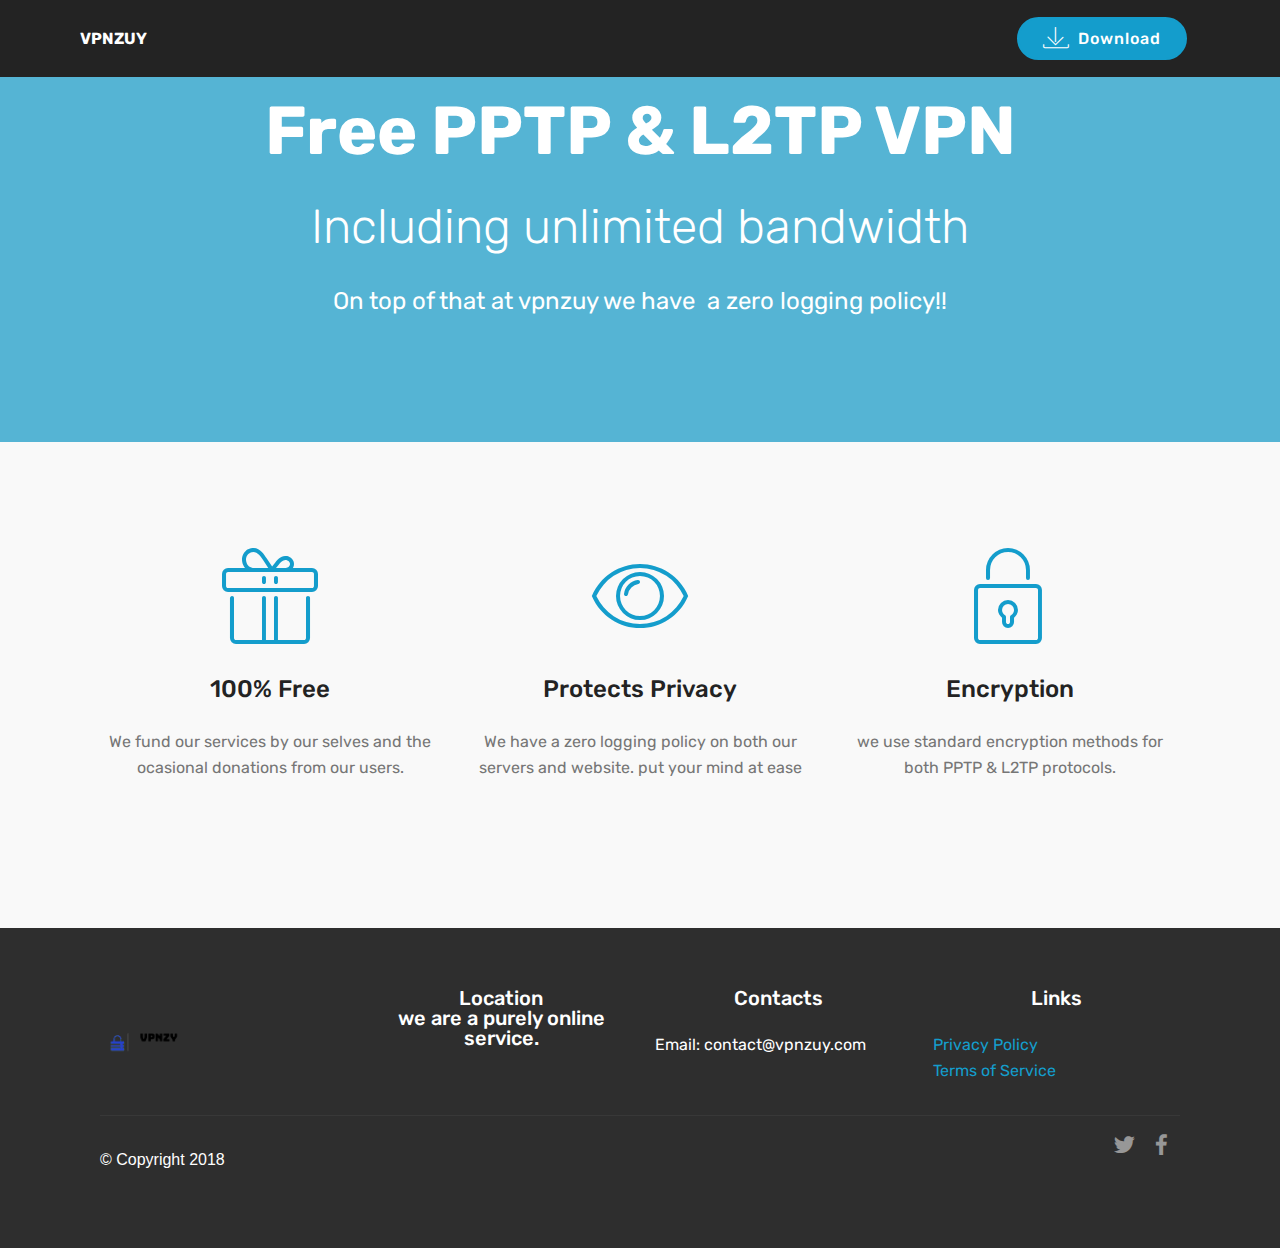
<file: index.html>
<!DOCTYPE html>
<html >
<head>
  <meta charset="UTF-8">
  <meta http-equiv="X-UA-Compatible" content="IE=edge">
  <meta name="viewport" content="width=device-width, initial-scale=1, minimum-scale=1">
  <link rel="shortcut icon" href="assets/images/logo-200x200.png" type="image/x-icon">
  <meta name="description" content="vpnzuy.com offers free PPTP & L2TP VPN Services threw our windows vpn client for ease of use that includes unimited bandwidth">
  <title>vpnzuy | free PPTP & L2TP VPN</title>

    <meta name="keywords" content="vpnzuy,free vpn,vpn" />
    <meta name="author" content="vpnzuy">
    <link rel="canonical" href="https://vpnzuy.com" />
    <meta name="robots" content="all, follow" />
    <meta property="og:locale" content="en_US" />
    <meta property="og:type" content="website" />
    <meta property="og:image" content="https://vpnzuy.com/og-image.jpg">
<meta property="og:image:width" content="178">
<meta property="og:image:height" content="93">
<meta property="og:url" content="https://vpnzuy.com">
<meta property="og:title" content="vpnzuy | free PPTP &amp; L2TP VPN">
<meta property="og:description" content="vpnzuy.com offers free PPTP &amp; L2TP VPN Services threw our windows vpn client for ease of use that includes unimited bandwidth">
<link rel="apple-touch-icon-precomposed" sizes="57x57" href="https://vpnzuy.com/apple-touch-icon-57x57.png" />
<link rel="apple-touch-icon-precomposed" sizes="114x114" href="https://vpnzuy.com/apple-touch-icon-114x114.png" />
<link rel="apple-touch-icon-precomposed" sizes="72x72" href="https://vpnzuy.com/apple-touch-icon-72x72.png" />
<link rel="apple-touch-icon-precomposed" sizes="144x144" href="https://vpnzuy.com/apple-touch-icon-144x144.png" />
<link rel="apple-touch-icon-precomposed" sizes="60x60" href="https://vpnzuy.com/apple-touch-icon-60x60.png" />
<link rel="apple-touch-icon-precomposed" sizes="120x120" href="https://vpnzuy.com/apple-touch-icon-120x120.png" />
<link rel="apple-touch-icon-precomposed" sizes="76x76" href="https://vpnzuy.com/apple-touch-icon-76x76.png" />
<link rel="apple-touch-icon-precomposed" sizes="152x152" href="https://vpnzuy.com/apple-touch-icon-152x152.png" />
<link rel="icon" type="image/png" href="https://vpnzuy.com/favicon-196x196.png" sizes="196x196" />
<link rel="icon" type="image/png" href="https://vpnzuy.com/favicon-96x96.png" sizes="96x96" />
<link rel="icon" type="image/png" href="https://vpnzuy.com/favicon-32x32.png" sizes="32x32" />
<link rel="icon" type="image/png" href="https://vpnzuy.com/favicon-16x16.png" sizes="16x16" />
<link rel="icon" type="image/png" href="https://vpnzuy.com/favicon-128.png" sizes="128x128" />
<meta name="application-name" content="vpnzuy | free PPTP &  L2TP VPN"/>
<meta name="msapplication-TileColor" content="#FFFFFF" />
<meta name="msapplication-TileImage" content="https://vpnzuy.com/mstile-144x144.png" />
<meta name="msapplication-square70x70logo" content="https://vpnzuy.com/mstile-70x70.png" />
<meta name="msapplication-square150x150logo" content="https://vpnzuy.com/mstile-150x150.png" />
<meta name="msapplication-wide310x150logo" content="https://vpnzuy.com/mstile-310x150.png" />
<meta name="msapplication-square310x310logo" content="https://vpnzuy.com/mstile-310x310.png" />

  <link rel="stylesheet" href="assets/web/assets/mobirise-icons/mobirise-icons.css">
<link rel="manifest" href="https://vpnzuy.com/manifest.json">
<meta name="msapplication-config" content="https://vpnzuy.com/browserconfig.xml">
<meta name="theme-color" content="#ffffff">
  <link rel="stylesheet" href="assets/tether/tether.min.css">
  <link rel="stylesheet" href="assets/bootstrap/css/bootstrap.min.css">
  <link rel="stylesheet" href="assets/bootstrap/css/bootstrap-grid.min.css">
  <link rel="stylesheet" href="assets/bootstrap/css/bootstrap-reboot.min.css">
  <link rel="stylesheet" href="assets/dropdown/css/style.css">
  <link rel="stylesheet" href="assets/socicon/css/styles.css">
  <link rel="stylesheet" href="assets/theme/css/style.css">
  <link rel="stylesheet" href="assets/mobirise/css/mbr-additional.css" type="text/css">
  
  
  
</head>
<body>

        <!--[if lte IE 9]>
            <p class="browserupgrade">You are using an <strong>outdated</strong> browser. Please <a href="https://browsehappy.com/">upgrade your browser</a> to improve your experience and security.</p>
        <![endif]-->

        <!-- Add your site or application content here -->
<section class="menu cid-qGDCjEx9Lm" once="menu" id="menu1-m">

    

    <nav class="navbar navbar-expand beta-menu navbar-dropdown align-items-center navbar-fixed-top navbar-toggleable-sm">
        <button class="navbar-toggler navbar-toggler-right" type="button" data-toggle="collapse" data-target="#navbarSupportedContent" aria-controls="navbarSupportedContent" aria-expanded="false" aria-label="Toggle navigation">
            <div class="hamburger">
                <span></span>
                <span></span>
                <span></span>
                <span></span>
            </div>
        </button>
        <div class="menu-logo">
            <div class="navbar-brand">
                
                <span class="navbar-caption-wrap"><a class="navbar-caption text-white display-4" href="https://vpnzuy.com">
                        VPNZUY<br></a></span>
            </div>
        </div>
        <div class="collapse navbar-collapse" id="navbarSupportedContent">
            <ul class="navbar-nav nav-dropdown" data-app-modern-menu="true"><li class="nav-item">
                    <a class="nav-link link text-white display-4" href="https://mobirise.com"></a>
                </li></ul>
            <div class="navbar-buttons mbr-section-btn"><a class="btn btn-sm btn-primary display-4" href="https://vpnzuy.com/downloads/">
                    <span class="mbri-save mbr-iconfont mbr-iconfont-btn "></span>
                    Download</a></div>
        </div>
    </nav>
</section>

<section class="engine"><a href="https://mobirise.co/o">bootstrap button</a></section><section class="header1 cid-qGDD85xQB5" id="header1-n">

    

    

    <div class="container">
        <div class="row justify-content-md-center">
            <div class="mbr-white col-md-10">
                <h1 class="mbr-section-title align-center mbr-bold pb-3 mbr-fonts-style display-1">
                    Free PPTP &amp; L2TP VPN</h1>
                <h3 class="mbr-section-subtitle align-center mbr-light pb-3 mbr-fonts-style display-2">Including unlimited bandwidth</h3>
                <p class="mbr-text align-center pb-3 mbr-fonts-style display-5">On top of that at vpnzuy we have &nbsp;a zero logging policy!!</p>
                
            </div>
        </div>
    </div>

</section>

<section class="features1 cid-qGuGdo5WhE" id="features1-l">
    
    

    
    <div class="container">
        <div class="media-container-row">

            <div class="card p-3 col-12 col-md-6 col-lg-4">
                <div class="card-img pb-3">
                    <span class="mbr-iconfont mbri-gift"></span>
                </div>
                <div class="card-box">
                    <h4 class="card-title py-3 mbr-fonts-style display-5">100% Free</h4>
                    <p class="mbr-text mbr-fonts-style display-7">We fund our services by our selves and the ocasional donations from our users.<br><br></p>
                </div>
            </div>

            <div class="card p-3 col-12 col-md-6 col-lg-4">
                <div class="card-img pb-3">
                    <span class="mbr-iconfont mbri-preview"></span>
                </div>
                <div class="card-box">
                    <h4 class="card-title py-3 mbr-fonts-style display-5">
                        Protects Privacy</h4>
                    <p class="mbr-text mbr-fonts-style display-7">
                        We have a zero logging policy on both our servers and website. put your mind at ease</p>
                </div>
            </div>

            <div class="card p-3 col-12 col-md-6 col-lg-4">
                <div class="card-img pb-3">
                    <span class="mbr-iconfont mbri-lock"></span>
                </div>
                <div class="card-box">
                    <h4 class="card-title py-3 mbr-fonts-style display-5">
                        Encryption</h4>
                    <p class="mbr-text mbr-fonts-style display-7">we use standard encryption methods for both PPTP &amp; L2TP protocols.</p>
                </div>
            </div>

            

        </div>

    </div>

</section>

<section class="cid-qGooRdqsfb" id="footer1-g">

    

    

    <div class="container">
        <div class="media-container-row content text-white">
            <div class="col-12 col-md-3">
                <div class="media-wrap">
                    <a href="https://vpnzuy.com">
                        <img src="assets/images/logo-200x200.png" alt="vpnzuy" title="vpnzuy.com">
                    </a>
                </div>
            </div>
            <div class="col-12 col-md-3 mbr-fonts-style display-7">
                <h5 class="pb-3">Location<br>we are a purely online service.<br></h5>
                <p class="mbr-text"></p>
            </div>
            <div class="col-12 col-md-3 mbr-fonts-style display-7">
                <h5 class="pb-3">
                    Contacts
                </h5>
                <p class="mbr-text">
                    Email: contact@vpnzuy.com &nbsp; &nbsp; &nbsp; &nbsp;&nbsp;<br></p>
            </div>
            <div class="col-12 col-md-3 mbr-fonts-style display-7">
                <h5 class="pb-3">
                    Links
                </h5>
                <p class="mbr-text"><a href="https://vpnzuy.com/privacy-policy.html" target="_blank">Privacy Policy</a><br><a href="https://vpnzuy.com/terms-of-service.html" target="_blank">Terms of Service</a><br></p>
            </div>
        </div>
        <div class="footer-lower">
            <div class="media-container-row">
                <div class="col-sm-12">
                    <hr>
                </div>
            </div>
            <div class="media-container-row mbr-white">
                <div class="col-sm-6 copyright">
                    <p class="mbr-text mbr-fonts-style display-7"></p><p>
                        © Copyright 2018</p><p></p>
                </div>
                <div class="col-md-6">
                    <div class="social-list align-right">
                        <div class="soc-item">
                            <a href="https://twitter.com/vpnzuy" target="_blank">
                                <span class="mbr-iconfont mbr-iconfont-social socicon-twitter socicon"></span>
                            </a>
                        </div>
                        <div class="soc-item">
                            <a href="https://www.facebook.com/Vpnzuy-369254686813433/" target="_blank">
                                <span class="mbr-iconfont mbr-iconfont-social socicon-facebook socicon"></span>
                            </a>
                        </div>
                        
                        
                        
                        
                    </div>
                </div>
            </div>
        </div>
    </div>
</section>


  <script src="assets/web/assets/jquery/jquery.min.js"></script>
  <script src="assets/popper/popper.min.js"></script>
  <script src="assets/tether/tether.min.js"></script>
  <script src="assets/bootstrap/js/bootstrap.min.js"></script>
  <script src="assets/smoothscroll/smooth-scroll.js"></script>
  <script src="assets/dropdown/js/script.min.js"></script>
  <script src="assets/touchswipe/jquery.touch-swipe.min.js"></script>
  <script src="assets/theme/js/script.js"></script>
  
  
</body>
</html>
</file>
<file: assets/web/assets/mobirise-icons/mobirise-icons.css>
@font-face {
  font-family: 'MobiriseIcons';
  src:  url('mobirise-icons.eot?spat4u');
  src:  url('mobirise-icons.eot?spat4u#iefix') format('embedded-opentype'),
    url('mobirise-icons.ttf?spat4u') format('truetype'),
    url('mobirise-icons.woff?spat4u') format('woff'),
    url('mobirise-icons.svg?spat4u#MobiriseIcons') format('svg');
  font-weight: normal;
  font-style: normal;
}

[class^="mbri-"], [class*=" mbri-"] {
  /* use !important to prevent issues with browser extensions that change fonts */
  font-family: MobiriseIcons !important;
  speak: none;
  font-style: normal;
  font-weight: normal;
  font-variant: normal;
  text-transform: none;
  line-height: 1;

  /* Better Font Rendering =========== */
  -webkit-font-smoothing: antialiased;
  -moz-osx-font-smoothing: grayscale;
}

.mbri-add-submenu:before {
  content: "\e900";
}
.mbri-alert:before {
  content: "\e901";
}
.mbri-align-center:before {
  content: "\e902";
}
.mbri-align-justify:before {
  content: "\e903";
}
.mbri-align-left:before {
  content: "\e904";
}
.mbri-align-right:before {
  content: "\e905";
}
.mbri-android:before {
  content: "\e906";
}
.mbri-apple:before {
  content: "\e907";
}
.mbri-arrow-down:before {
  content: "\e908";
}
.mbri-arrow-next:before {
  content: "\e909";
}
.mbri-arrow-prev:before {
  content: "\e90a";
}
.mbri-arrow-up:before {
  content: "\e90b";
}
.mbri-bold:before {
  content: "\e90c";
}
.mbri-bookmark:before {
  content: "\e90d";
}
.mbri-bootstrap:before {
  content: "\e90e";
}
.mbri-briefcase:before {
  content: "\e90f";
}
.mbri-browse:before {
  content: "\e910";
}
.mbri-bulleted-list:before {
  content: "\e911";
}
.mbri-calendar:before {
  content: "\e912";
}
.mbri-camera:before {
  content: "\e913";
}
.mbri-cart-add:before {
  content: "\e914";
}
.mbri-cart-full:before {
  content: "\e915";
}
.mbri-cash:before {
  content: "\e916";
}
.mbri-change-style:before {
  content: "\e917";
}
.mbri-chat:before {
  content: "\e918";
}
.mbri-clock:before {
  content: "\e919";
}
.mbri-close:before {
  content: "\e91a";
}
.mbri-cloud:before {
  content: "\e91b";
}
.mbri-code:before {
  content: "\e91c";
}
.mbri-contact-form:before {
  content: "\e91d";
}
.mbri-credit-card:before {
  content: "\e91e";
}
.mbri-cursor-click:before {
  content: "\e91f";
}
.mbri-cust-feedback:before {
  content: "\e920";
}
.mbri-database:before {
  content: "\e921";
}
.mbri-delivery:before {
  content: "\e922";
}
.mbri-desktop:before {
  content: "\e923";
}
.mbri-devices:before {
  content: "\e924";
}
.mbri-down:before {
  content: "\e925";
}
.mbri-download:before {
  content: "\e989";
}
.mbri-drag-n-drop:before {
  content: "\e927";
}
.mbri-drag-n-drop2:before {
  content: "\e928";
}
.mbri-edit:before {
  content: "\e929";
}
.mbri-edit2:before {
  content: "\e92a";
}
.mbri-error:before {
  content: "\e92b";
}
.mbri-extension:before {
  content: "\e92c";
}
.mbri-features:before {
  content: "\e92d";
}
.mbri-file:before {
  content: "\e92e";
}
.mbri-flag:before {
  content: "\e92f";
}
.mbri-folder:before {
  content: "\e930";
}
.mbri-gift:before {
  content: "\e931";
}
.mbri-github:before {
  content: "\e932";
}
.mbri-globe:before {
  content: "\e933";
}
.mbri-globe-2:before {
  content: "\e934";
}
.mbri-growing-chart:before {
  content: "\e935";
}
.mbri-hearth:before {
  content: "\e936";
}
.mbri-help:before {
  content: "\e937";
}
.mbri-home:before {
  content: "\e938";
}
.mbri-hot-cup:before {
  content: "\e939";
}
.mbri-idea:before {
  content: "\e93a";
}
.mbri-image-gallery:before {
  content: "\e93b";
}
.mbri-image-slider:before {
  content: "\e93c";
}
.mbri-info:before {
  content: "\e93d";
}
.mbri-italic:before {
  content: "\e93e";
}
.mbri-key:before {
  content: "\e93f";
}
.mbri-laptop:before {
  content: "\e940";
}
.mbri-layers:before {
  content: "\e941";
}
.mbri-left-right:before {
  content: "\e942";
}
.mbri-left:before {
  content: "\e943";
}
.mbri-letter:before {
  content: "\e944";
}
.mbri-like:before {
  content: "\e945";
}
.mbri-link:before {
  content: "\e946";
}
.mbri-lock:before {
  content: "\e947";
}
.mbri-login:before {
  content: "\e948";
}
.mbri-logout:before {
  content: "\e949";
}
.mbri-magic-stick:before {
  content: "\e94a";
}
.mbri-map-pin:before {
  content: "\e94b";
}
.mbri-menu:before {
  content: "\e94c";
}
.mbri-mobile:before {
  content: "\e94d";
}
.mbri-mobile2:before {
  content: "\e94e";
}
.mbri-mobirise:before {
  content: "\e94f";
}
.mbri-more-horizontal:before {
  content: "\e950";
}
.mbri-more-vertical:before {
  content: "\e951";
}
.mbri-music:before {
  content: "\e952";
}
.mbri-new-file:before {
  content: "\e953";
}
.mbri-numbered-list:before {
  content: "\e954";
}
.mbri-opened-folder:before {
  content: "\e955";
}
.mbri-pages:before {
  content: "\e956";
}
.mbri-paper-plane:before {
  content: "\e957";
}
.mbri-paperclip:before {
  content: "\e958";
}
.mbri-photo:before {
  content: "\e959";
}
.mbri-photos:before {
  content: "\e95a";
}
.mbri-pin:before {
  content: "\e95b";
}
.mbri-play:before {
  content: "\e95c";
}
.mbri-plus:before {
  content: "\e95d";
}
.mbri-preview:before {
  content: "\e95e";
}
.mbri-print:before {
  content: "\e95f";
}
.mbri-protect:before {
  content: "\e960";
}
.mbri-question:before {
  content: "\e961";
}
.mbri-quote-left:before {
  content: "\e962";
}
.mbri-quote-right:before {
  content: "\e963";
}
.mbri-refresh:before {
  content: "\e964";
}
.mbri-responsive:before {
  content: "\e965";
}
.mbri-right:before {
  content: "\e966";
}
.mbri-rocket:before {
  content: "\e967";
}
.mbri-sad-face:before {
  content: "\e968";
}
.mbri-sale:before {
  content: "\e969";
}
.mbri-save:before {
  content: "\e96a";
}
.mbri-search:before {
  content: "\e96b";
}
.mbri-setting:before {
  content: "\e96c";
}
.mbri-setting2:before {
  content: "\e96d";
}
.mbri-setting3:before {
  content: "\e96e";
}
.mbri-share:before {
  content: "\e96f";
}
.mbri-shopping-bag:before {
  content: "\e970";
}
.mbri-shopping-basket:before {
  content: "\e971";
}
.mbri-shopping-cart:before {
  content: "\e972";
}
.mbri-sites:before {
  content: "\e973";
}
.mbri-smile-face:before {
  content: "\e974";
}
.mbri-speed:before {
  content: "\e975";
}
.mbri-star:before {
  content: "\e976";
}
.mbri-success:before {
  content: "\e977";
}
.mbri-sun:before {
  content: "\e978";
}
.mbri-sun2:before {
  content: "\e979";
}
.mbri-tablet:before {
  content: "\e97a";
}
.mbri-tablet-vertical:before {
  content: "\e97b";
}
.mbri-target:before {
  content: "\e97c";
}
.mbri-timer:before {
  content: "\e97d";
}
.mbri-to-ftp:before {
  content: "\e97e";
}
.mbri-to-local-drive:before {
  content: "\e97f";
}
.mbri-touch-swipe:before {
  content: "\e980";
}
.mbri-touch:before {
  content: "\e981";
}
.mbri-trash:before {
  content: "\e982";
}
.mbri-underline:before {
  content: "\e983";
}
.mbri-unlink:before {
  content: "\e984";
}
.mbri-unlock:before {
  content: "\e985";
}
.mbri-up-down:before {
  content: "\e986";
}
.mbri-up:before {
  content: "\e987";
}
.mbri-update:before {
  content: "\e988";
}
.mbri-upload:before {
 content: "\e926"; 
}
.mbri-user:before {
  content: "\e98a";
}
.mbri-user2:before {
  content: "\e98b";
}
.mbri-users:before {
  content: "\e98c";
}
.mbri-video:before {
  content: "\e98d";
}
.mbri-video-play:before {
  content: "\e98e";
}
.mbri-watch:before {
  content: "\e98f";
}
.mbri-website-theme:before {
  content: "\e990";
}
.mbri-wifi:before {
  content: "\e991";
}
.mbri-windows:before {
  content: "\e992";
}
.mbri-zoom-out:before {
  content: "\e993";
}
.mbri-redo:before {
  content: "\e994";
}
.mbri-undo:before {
  content: "\e995";
}
</file>
<file: assets/dropdown/css/style.css>
.navbar-dropdown {
  left: 0;
  padding: 0;
  position: absolute;
  right: 0;
  top: 0;
  transition: all 0.45s ease;
  z-index: 1030;
  background: #282828; }
  .navbar-dropdown .navbar-logo {
    margin-right: 0.8rem;
    transition: margin 0.3s ease-in-out;
    vertical-align: middle; }
    .navbar-dropdown .navbar-logo img {
      height: 3.125rem;
      transition: all 0.3s ease-in-out; }
    .navbar-dropdown .navbar-logo.mbr-iconfont {
      font-size: 3.125rem;
      line-height: 3.125rem; }
  .navbar-dropdown .navbar-caption {
    font-weight: 700;
    white-space: normal;
    vertical-align: -4px;
    line-height: 3.125rem !important; }
    .navbar-dropdown .navbar-caption, .navbar-dropdown .navbar-caption:hover {
      color: inherit;
      text-decoration: none; }
  .navbar-dropdown .mbr-iconfont + .navbar-caption {
    vertical-align: -1px; }
  .navbar-dropdown.navbar-fixed-top {
    position: fixed; }
  .navbar-dropdown .navbar-brand span {
    vertical-align: -4px; }
  .navbar-dropdown.bg-color.transparent {
    background: none; }
  .navbar-dropdown.navbar-short .navbar-brand {
    padding: 0.625rem 0; }
    .navbar-dropdown.navbar-short .navbar-brand span {
      vertical-align: -1px; }
  .navbar-dropdown.navbar-short .navbar-caption {
    line-height: 2.375rem !important;
    vertical-align: -2px; }
  .navbar-dropdown.navbar-short .navbar-logo {
    margin-right: 0.5rem; }
    .navbar-dropdown.navbar-short .navbar-logo img {
      height: 2.375rem; }
    .navbar-dropdown.navbar-short .navbar-logo.mbr-iconfont {
      font-size: 2.375rem;
      line-height: 2.375rem; }
  .navbar-dropdown.navbar-short .mbr-table-cell {
    height: 3.625rem; }
  .navbar-dropdown .navbar-close {
    left: 0.6875rem;
    position: fixed;
    top: 0.75rem;
    z-index: 1000; }
  .navbar-dropdown .hamburger-icon {
    content: "";
    display: inline-block;
    vertical-align: middle;
    width: 16px;
    -webkit-box-shadow: 0 -6px 0 1px #282828,0 0 0 1px #282828,0 6px 0 1px #282828;
    -moz-box-shadow: 0 -6px 0 1px #282828,0 0 0 1px #282828,0 6px 0 1px #282828;
    box-shadow: 0 -6px 0 1px #282828,0 0 0 1px #282828,0 6px 0 1px #282828; }

.dropdown-menu .dropdown-toggle[data-toggle="dropdown-submenu"]::after {
  border-bottom: 0.35em solid transparent;
  border-left: 0.35em solid;
  border-right: 0;
  border-top: 0.35em solid transparent;
  margin-left: 0.3rem; }

.dropdown-menu .dropdown-item:focus {
  outline: 0; }

.nav-dropdown {
  font-size: 0.75rem;
  font-weight: 500;
  height: auto !important; }
  .nav-dropdown .nav-btn {
    padding-left: 1rem; }
  .nav-dropdown .link {
    margin: .667em 1.667em;
    font-weight: 500;
    padding: 0;
    transition: color .2s ease-in-out; }
    .nav-dropdown .link.dropdown-toggle {
      margin-right: 2.583em; }
      .nav-dropdown .link.dropdown-toggle::after {
        margin-left: .25rem;
        border-top: 0.35em solid;
        border-right: 0.35em solid transparent;
        border-left: 0.35em solid transparent;
        border-bottom: 0; }
      .nav-dropdown .link.dropdown-toggle[aria-expanded="true"] {
        margin: 0;
        padding: 0.667em 3.263em  0.667em 1.667em; }
  .nav-dropdown .link::after,
  .nav-dropdown .dropdown-item::after {
    color: inherit; }
  .nav-dropdown .btn {
    font-size: 0.75rem;
    font-weight: 700;
    letter-spacing: 0;
    margin-bottom: 0;
    padding-left: 1.25rem;
    padding-right: 1.25rem; }
  .nav-dropdown .dropdown-menu {
    border-radius: 0;
    border: 0;
    left: 0;
    margin: 0;
    padding-bottom: 1.25rem;
    padding-top: 1.25rem;
    position: relative; }
  .nav-dropdown .dropdown-submenu {
    margin-left: 0.125rem;
    top: 0; }
  .nav-dropdown .dropdown-item {
    font-weight: 500;
    line-height: 2;
    padding: 0.3846em 4.615em 0.3846em 1.5385em;
    position: relative;
    transition: color .2s ease-in-out, background-color .2s ease-in-out; }
    .nav-dropdown .dropdown-item::after {
      margin-top: -0.3077em;
      position: absolute;
      right: 1.1538em;
      top: 50%; }
    .nav-dropdown .dropdown-item:focus, .nav-dropdown .dropdown-item:hover {
      background: none; }

@media (max-width: 767px) {
  .nav-dropdown.navbar-toggleable-sm {
    bottom: 0;
    display: none;
    left: 0;
    overflow-x: hidden;
    position: fixed;
    top: 0;
    transform: translateX(-100%);
    -ms-transform: translateX(-100%);
    -webkit-transform: translateX(-100%);
    width: 18.75rem;
    z-index: 999; } }
.nav-dropdown.navbar-toggleable-xl {
  bottom: 0;
  display: none;
  left: 0;
  overflow-x: hidden;
  position: fixed;
  top: 0;
  transform: translateX(-100%);
  -ms-transform: translateX(-100%);
  -webkit-transform: translateX(-100%);
  width: 18.75rem;
  z-index: 999; }

.nav-dropdown-sm {
  display: block !important;
  overflow-x: hidden;
  overflow: auto;
  padding-top: 3.875rem; }
  .nav-dropdown-sm::after {
    content: "";
    display: block;
    height: 3rem;
    width: 100%; }
  .nav-dropdown-sm.collapse.in ~ .navbar-close {
    display: block !important; }
  .nav-dropdown-sm.collapsing, .nav-dropdown-sm.collapse.in {
    transform: translateX(0);
    -ms-transform: translateX(0);
    -webkit-transform: translateX(0);
    transition: all 0.25s ease-out;
    -webkit-transition: all 0.25s ease-out;
    background: #282828; }
  .nav-dropdown-sm.collapsing[aria-expanded="false"] {
    transform: translateX(-100%);
    -ms-transform: translateX(-100%);
    -webkit-transform: translateX(-100%); }
  .nav-dropdown-sm .nav-item {
    display: block;
    margin-left: 0 !important;
    padding-left: 0; }
  .nav-dropdown-sm .link,
  .nav-dropdown-sm .dropdown-item {
    border-top: 1px dotted rgba(255, 255, 255, 0.1);
    font-size: 0.8125rem;
    line-height: 1.6;
    margin: 0 !important;
    padding: 0.875rem 2.4rem 0.875rem 1.5625rem !important;
    position: relative;
    white-space: normal; }
    .nav-dropdown-sm .link:focus, .nav-dropdown-sm .link:hover,
    .nav-dropdown-sm .dropdown-item:focus,
    .nav-dropdown-sm .dropdown-item:hover {
      background: rgba(0, 0, 0, 0.2) !important;
      color: #c0a375; }
  .nav-dropdown-sm .nav-btn {
    position: relative;
    padding: 1.5625rem 1.5625rem 0 1.5625rem; }
    .nav-dropdown-sm .nav-btn::before {
      border-top: 1px dotted rgba(255, 255, 255, 0.1);
      content: "";
      left: 0;
      position: absolute;
      top: 0;
      width: 100%; }
    .nav-dropdown-sm .nav-btn + .nav-btn {
      padding-top: 0.625rem; }
      .nav-dropdown-sm .nav-btn + .nav-btn::before {
        display: none; }
  .nav-dropdown-sm .btn {
    padding: 0.625rem 0; }
  .nav-dropdown-sm .dropdown-toggle[data-toggle="dropdown-submenu"]::after {
    margin-left: .25rem;
    border-top: 0.35em solid;
    border-right: 0.35em solid transparent;
    border-left: 0.35em solid transparent;
    border-bottom: 0; }
  .nav-dropdown-sm .dropdown-toggle[data-toggle="dropdown-submenu"][aria-expanded="true"]::after {
    border-top: 0;
    border-right: 0.35em solid transparent;
    border-left: 0.35em solid transparent;
    border-bottom: 0.35em solid; }
  .nav-dropdown-sm .dropdown-menu {
    margin: 0;
    padding: 0;
    position: relative;
    top: 0;
    left: 0;
    width: 100%;
    border: 0;
    float: none;
    border-radius: 0;
    background: none; }
  .nav-dropdown-sm .dropdown-submenu {
    left: 100%;
    margin-left: 0.125rem;
    margin-top: -1.25rem;
    top: 0; }

.navbar-toggleable-sm .nav-dropdown .dropdown-menu {
  position: absolute; }

.navbar-toggleable-sm .nav-dropdown .dropdown-submenu {
  left: 100%;
  margin-left: 0.125rem;
  margin-top: -1.25rem;
  top: 0; }

.navbar-toggleable-sm.opened .nav-dropdown .dropdown-menu {
  position: relative; }

.navbar-toggleable-sm.opened .nav-dropdown .dropdown-submenu {
  left: 0;
  margin-left: 00rem;
  margin-top: 0rem;
  top: 0; }

.is-builder .nav-dropdown.collapsing {
  transition: none !important; }

/*# sourceMappingURL=style.css.map */
</file>
<file: assets/socicon/css/styles.css>
@charset "UTF-8";

@font-face {
  font-family: "socicon";
  src:url("../fonts/socicon.eot");
  src:url("../fonts/socicon.eot?#iefix") format("embedded-opentype"),
    url("../fonts/socicon.woff") format("woff"),
    url("../fonts/socicon.ttf") format("truetype"),
    url("../fonts/socicon.svg#socicon") format("svg");
  font-weight: normal;
  font-style: normal;

}

[data-icon]:before {
  font-family: "socicon" !important;
  content: attr(data-icon);
  font-style: normal !important;
  font-weight: normal !important;
  font-variant: normal !important;
  text-transform: none !important;
  speak: none;
  line-height: 1;
  -webkit-font-smoothing: antialiased;
  -moz-osx-font-smoothing: grayscale;
}

[class^="socicon-"]:before,
[class*=" socicon-"]:before {
  font-family: "socicon" !important;
  font-style: normal !important;
  font-weight: normal !important;
  font-variant: normal !important;
  text-transform: none !important;
  speak: none;
  line-height: 1;
  -webkit-font-smoothing: antialiased;
  -moz-osx-font-smoothing: grayscale;
}

.socicon-modelmayhem:before {
  content: "\e000";
}
.socicon-mixcloud:before {
  content: "\e001";
}
.socicon-drupal:before {
  content: "\e002";
}
.socicon-swarm:before {
  content: "\e003";
}
.socicon-istock:before {
  content: "\e004";
}
.socicon-yammer:before {
  content: "\e005";
}
.socicon-ello:before {
  content: "\e006";
}
.socicon-stackoverflow:before {
  content: "\e007";
}
.socicon-persona:before {
  content: "\e008";
}
.socicon-triplej:before {
  content: "\e009";
}
.socicon-houzz:before {
  content: "\e00a";
}
.socicon-rss:before {
  content: "\e00b";
}
.socicon-paypal:before {
  content: "\e00c";
}
.socicon-odnoklassniki:before {
  content: "\e00d";
}
.socicon-airbnb:before {
  content: "\e00e";
}
.socicon-periscope:before {
  content: "\e00f";
}
.socicon-outlook:before {
  content: "\e010";
}
.socicon-coderwall:before {
  content: "\e011";
}
.socicon-tripadvisor:before {
  content: "\e012";
}
.socicon-appnet:before {
  content: "\e013";
}
.socicon-goodreads:before {
  content: "\e014";
}
.socicon-tripit:before {
  content: "\e015";
}
.socicon-lanyrd:before {
  content: "\e016";
}
.socicon-slideshare:before {
  content: "\e017";
}
.socicon-buffer:before {
  content: "\e018";
}
.socicon-disqus:before {
  content: "\e019";
}
.socicon-vkontakte:before {
  content: "\e01a";
}
.socicon-whatsapp:before {
  content: "\e01b";
}
.socicon-patreon:before {
  content: "\e01c";
}
.socicon-storehouse:before {
  content: "\e01d";
}
.socicon-pocket:before {
  content: "\e01e";
}
.socicon-mail:before {
  content: "\e01f";
}
.socicon-blogger:before {
  content: "\e020";
}
.socicon-technorati:before {
  content: "\e021";
}
.socicon-reddit:before {
  content: "\e022";
}
.socicon-dribbble:before {
  content: "\e023";
}
.socicon-stumbleupon:before {
  content: "\e024";
}
.socicon-digg:before {
  content: "\e025";
}
.socicon-envato:before {
  content: "\e026";
}
.socicon-behance:before {
  content: "\e027";
}
.socicon-delicious:before {
  content: "\e028";
}
.socicon-deviantart:before {
  content: "\e029";
}
.socicon-forrst:before {
  content: "\e02a";
}
.socicon-play:before {
  content: "\e02b";
}
.socicon-zerply:before {
  content: "\e02c";
}
.socicon-wikipedia:before {
  content: "\e02d";
}
.socicon-apple:before {
  content: "\e02e";
}
.socicon-flattr:before {
  content: "\e02f";
}
.socicon-github:before {
  content: "\e030";
}
.socicon-renren:before {
  content: "\e031";
}
.socicon-friendfeed:before {
  content: "\e032";
}
.socicon-newsvine:before {
  content: "\e033";
}
.socicon-identica:before {
  content: "\e034";
}
.socicon-bebo:before {
  content: "\e035";
}
.socicon-zynga:before {
  content: "\e036";
}
.socicon-steam:before {
  content: "\e037";
}
.socicon-xbox:before {
  content: "\e038";
}
.socicon-windows:before {
  content: "\e039";
}
.socicon-qq:before {
  content: "\e03a";
}
.socicon-douban:before {
  content: "\e03b";
}
.socicon-meetup:before {
  content: "\e03c";
}
.socicon-playstation:before {
  content: "\e03d";
}
.socicon-android:before {
  content: "\e03e";
}
.socicon-snapchat:before {
  content: "\e03f";
}
.socicon-twitter:before {
  content: "\e040";
}
.socicon-facebook:before {
  content: "\e041";
}
.socicon-googleplus:before {
  content: "\e042";
}
.socicon-pinterest:before {
  content: "\e043";
}
.socicon-foursquare:before {
  content: "\e044";
}
.socicon-yahoo:before {
  content: "\e045";
}
.socicon-skype:before {
  content: "\e046";
}
.socicon-yelp:before {
  content: "\e047";
}
.socicon-feedburner:before {
  content: "\e048";
}
.socicon-linkedin:before {
  content: "\e049";
}
.socicon-viadeo:before {
  content: "\e04a";
}
.socicon-xing:before {
  content: "\e04b";
}
.socicon-myspace:before {
  content: "\e04c";
}
.socicon-soundcloud:before {
  content: "\e04d";
}
.socicon-spotify:before {
  content: "\e04e";
}
.socicon-grooveshark:before {
  content: "\e04f";
}
.socicon-lastfm:before {
  content: "\e050";
}
.socicon-youtube:before {
  content: "\e051";
}
.socicon-vimeo:before {
  content: "\e052";
}
.socicon-dailymotion:before {
  content: "\e053";
}
.socicon-vine:before {
  content: "\e054";
}
.socicon-flickr:before {
  content: "\e055";
}
.socicon-500px:before {
  content: "\e056";
}
.socicon-wordpress:before {
  content: "\e058";
}
.socicon-tumblr:before {
  content: "\e059";
}
.socicon-twitch:before {
  content: "\e05a";
}
.socicon-8tracks:before {
  content: "\e05b";
}
.socicon-amazon:before {
  content: "\e05c";
}
.socicon-icq:before {
  content: "\e05d";
}
.socicon-smugmug:before {
  content: "\e05e";
}
.socicon-ravelry:before {
  content: "\e05f";
}
.socicon-weibo:before {
  content: "\e060";
}
.socicon-baidu:before {
  content: "\e061";
}
.socicon-angellist:before {
  content: "\e062";
}
.socicon-ebay:before {
  content: "\e063";
}
.socicon-imdb:before {
  content: "\e064";
}
.socicon-stayfriends:before {
  content: "\e065";
}
.socicon-residentadvisor:before {
  content: "\e066";
}
.socicon-google:before {
  content: "\e067";
}
.socicon-yandex:before {
  content: "\e068";
}
.socicon-sharethis:before {
  content: "\e069";
}
.socicon-bandcamp:before {
  content: "\e06a";
}
.socicon-itunes:before {
  content: "\e06b";
}
.socicon-deezer:before {
  content: "\e06c";
}
.socicon-telegram:before {
  content: "\e06e";
}
.socicon-openid:before {
  content: "\e06f";
}
.socicon-amplement:before {
  content: "\e070";
}
.socicon-viber:before {
  content: "\e071";
}
.socicon-zomato:before {
  content: "\e072";
}
.socicon-draugiem:before {
  content: "\e074";
}
.socicon-endomodo:before {
  content: "\e075";
}
.socicon-filmweb:before {
  content: "\e076";
}
.socicon-stackexchange:before {
  content: "\e077";
}
.socicon-wykop:before {
  content: "\e078";
}
.socicon-teamspeak:before {
  content: "\e079";
}
.socicon-teamviewer:before {
  content: "\e07a";
}
.socicon-ventrilo:before {
  content: "\e07b";
}
.socicon-younow:before {
  content: "\e07c";
}
.socicon-raidcall:before {
  content: "\e07d";
}
.socicon-mumble:before {
  content: "\e07e";
}
.socicon-medium:before {
  content: "\e06d";
}
.socicon-bebee:before {
  content: "\e07f";
}
.socicon-hitbox:before {
  content: "\e080";
}
.socicon-reverbnation:before {
  content: "\e081";
}
.socicon-formulr:before {
  content: "\e082";
}
.socicon-instagram:before {
  content: "\e057";
}
.socicon-battlenet:before {
  content: "\e083";
}
.socicon-chrome:before {
  content: "\e084";
}
.socicon-discord:before {
  content: "\e086";
}
.socicon-issuu:before {
  content: "\e087";
}
.socicon-macos:before {
  content: "\e088";
}
.socicon-firefox:before {
  content: "\e089";
}
.socicon-opera:before {
  content: "\e08d";
}
.socicon-keybase:before {
  content: "\e090";
}
.socicon-alliance:before {
  content: "\e091";
}
.socicon-livejournal:before {
  content: "\e092";
}
.socicon-googlephotos:before {
  content: "\e093";
}
.socicon-horde:before {
  content: "\e094";
}
.socicon-etsy:before {
  content: "\e095";
}
.socicon-zapier:before {
  content: "\e096";
}
.socicon-google-scholar:before {
  content: "\e097";
}
.socicon-researchgate:before {
  content: "\e098";
}
.socicon-wechat:before {
  content: "\e099";
}
.socicon-strava:before {
  content: "\e09a";
}
.socicon-line:before {
  content: "\e09b";
}
.socicon-lyft:before {
  content: "\e09c";
}
.socicon-uber:before {
  content: "\e09d";
}
.socicon-songkick:before {
  content: "\e09e";
}
.socicon-viewbug:before {
  content: "\e09f";
}
.socicon-googlegroups:before {
  content: "\e0a0";
}
.socicon-quora:before {
  content: "\e073";
}
.socicon-diablo:before {
  content: "\e085";
}
.socicon-blizzard:before {
  content: "\e0a1";
}
.socicon-hearthstone:before {
  content: "\e08b";
}
.socicon-heroes:before {
  content: "\e08a";
}
.socicon-overwatch:before {
  content: "\e08c";
}
.socicon-warcraft:before {
  content: "\e08e";
}
.socicon-starcraft:before {
  content: "\e08f";
}
.socicon-beam:before {
  content: "\e0a2";
}
.socicon-curse:before {
  content: "\e0a3";
}
.socicon-player:before {
  content: "\e0a4";
}
.socicon-streamjar:before {
  content: "\e0a5";
}
.socicon-nintendo:before {
  content: "\e0a6";
}
.socicon-hellocoton:before {
  content: "\e0a7";
}
</file>
<file: assets/theme/css/style.css>
/*!
 * Mobirise v4 theme (https://mobirise.com/)
 * Copyright 2017 Mobirise
 */
section {
  background-color: #eeeeee; }

section,
.container,
.container-fluid {
  position: relative;
  word-wrap: break-word; }

a.mbr-iconfont:hover {
  text-decoration: none; }

.article .lead p, .article .lead ul, .article .lead ol, .article .lead pre, .article .lead blockquote {
  margin-bottom: 0; }

a {
  font-style: normal;
  font-weight: 400;
  cursor: pointer; }
  a, a:hover {
    text-decoration: none; }

figure {
  margin-bottom: 0; }

body {
  color: #232323; }

h1, h2, h3, h4, h5, h6,
.h1, .h2, .h3, .h4, .h5, .h6,
.display-1, .display-2, .display-3, .display-4 {
  line-height: 1;
  word-break: break-word;
  word-wrap: break-word; }

b, strong {
  font-weight: bold; }

blockquote {
  padding: 10px 0 10px 20px;
  position: relative;
  border-left: 2px solid;
  border-color: #ff3366; }

input:-webkit-autofill, input:-webkit-autofill:hover, input:-webkit-autofill:focus, input:-webkit-autofill:active {
  transition-delay: 9999s;
  transition-property: background-color, color; }

textarea[type="hidden"] {
  display: none; }

body {
  position: relative; }

section {
  background-position: 50% 50%;
  background-repeat: no-repeat;
  background-size: cover; }
  section .mbr-background-video,
  section .mbr-background-video-preview {
    position: absolute;
    bottom: 0;
    left: 0;
    right: 0;
    top: 0; }

.hidden {
  visibility: hidden; }

.mbr-z-index20 {
  z-index: 20; }

/*! Base colors */
.mbr-white {
  color: #ffffff; }

.mbr-black {
  color: #000000; }

.mbr-bg-white {
  background-color: #ffffff; }

.mbr-bg-black {
  background-color: #000000; }

/*! Text-aligns */
.align-left {
  text-align: left; }

.align-center {
  text-align: center; }

.align-right {
  text-align: right; }

@media (max-width: 767px) {
  .align-left, .align-center, .align-right, .mbr-section-btn, .mbr-section-title {
    text-align: center; } }
/*! Font-weight  */
.mbr-light {
  font-weight: 300; }

.mbr-regular {
  font-weight: 400; }

.mbr-semibold {
  font-weight: 500; }

.mbr-bold {
  font-weight: 700; }

/*! Media  */
.media-size-item {
  -webkit-flex: 1 1 auto;
  -moz-flex: 1 1 auto;
  -ms-flex: 1 1 auto;
  -o-flex: 1 1 auto;
  flex: 1 1 auto; }

.media-content {
  -webkit-flex-basis: 100%;
  flex-basis: 100%; }

.media-container-row {
  display: -ms-flexbox;
  display: -webkit-flex;
  display: flex;
  -webkit-flex-direction: row;
  -ms-flex-direction: row;
  flex-direction: row;
  -webkit-flex-wrap: wrap;
  -ms-flex-wrap: wrap;
  flex-wrap: wrap;
  -webkit-justify-content: center;
  -ms-flex-pack: center;
  justify-content: center;
  -webkit-align-content: center;
  -ms-flex-line-pack: center;
  align-content: center;
  -webkit-align-items: start;
  -ms-flex-align: start;
  align-items: start; }
  .media-container-row .media-size-item {
    width: 400px; }

.media-container-column {
  display: -ms-flexbox;
  display: -webkit-flex;
  display: flex;
  -webkit-flex-direction: column;
  -ms-flex-direction: column;
  flex-direction: column;
  -webkit-flex-wrap: wrap;
  -ms-flex-wrap: wrap;
  flex-wrap: wrap;
  -webkit-justify-content: center;
  -ms-flex-pack: center;
  justify-content: center;
  -webkit-align-content: center;
  -ms-flex-line-pack: center;
  align-content: center;
  -webkit-align-items: stretch;
  -ms-flex-align: stretch;
  align-items: stretch; }
  .media-container-column > * {
    width: 100%; }

@media (min-width: 992px) {
  .media-container-row {
    -webkit-flex-wrap: nowrap;
    -ms-flex-wrap: nowrap;
    flex-wrap: nowrap; } }
figure {
  overflow: hidden; }

figure[mbr-media-size] {
  transition: width 0.1s; }

.mbr-figure img, .mbr-figure iframe {
  display: block;
  width: 100%; }

.card {
  background-color: transparent;
  border: none; }

.card-img {
  text-align: center;
  flex-shrink: 0; }

.media {
  max-width: 100%;
  margin: 0 auto; }

.mbr-figure {
  -ms-flex-item-align: center;
  -ms-grid-row-align: center;
  -webkit-align-self: center;
  align-self: center; }

.media-container > div {
  max-width: 100%; }

.mbr-figure img, .card-img img {
  width: 100%; }

@media (max-width: 991px) {
  .media-size-item {
    width: auto !important; }

  .media {
    width: auto; }

  .mbr-figure {
    width: 100% !important; } }
/*! Buttons */
.mbr-section-btn {
  margin-left: -.25rem;
  margin-right: -.25rem;
  font-size: 0; }

nav .mbr-section-btn {
  margin-left: 0rem;
  margin-right: 0rem; }

/*! Btn icon margin */
.btn .mbr-iconfont, .btn.btn-sm .mbr-iconfont {
  cursor: pointer;
  margin-right: 0.5rem; }

.btn.btn-md .mbr-iconfont, .btn.btn-md .mbr-iconfont {
  margin-right: 0.8rem; }

.mbr-regular {
  font-weight: 400; }

.mbr-semibold {
  font-weight: 500; }

.mbr-bold {
  font-weight: 700; }

[type="submit"] {
  -webkit-appearance: none; }

/*! Full-screen */
.mbr-fullscreen .mbr-overlay {
  min-height: 100vh; }

.mbr-fullscreen {
  display: flex;
  display: -webkit-flex;
  display: -moz-flex;
  display: -ms-flex;
  display: -o-flex;
  align-items: center;
  -webkit-align-items: center;
  min-height: 100vh;
  padding-top: 3rem;
  padding-bottom: 3rem; }

/*! Map */
.map {
  height: 25rem;
  position: relative; }
  .map iframe {
    width: 100%;
    height: 100%; }

/* Form */
.form-asterisk {
  font-family: initial;
  position: absolute;
  top: -2px;
  font-weight: normal; }

/*! Scroll to top arrow */
.mbr-arrow-up {
  bottom: 25px;
  right: 90px;
  position: fixed;
  text-align: right;
  z-index: 5000;
  color: #ffffff;
  font-size: 32px;
  transform: rotate(180deg);
  -webkit-transform: rotate(180deg); }

.mbr-arrow-up a {
  background: rgba(0, 0, 0, 0.2);
  border-radius: 3px;
  color: #fff;
  display: inline-block;
  height: 60px;
  width: 60px;
  outline-style: none !important;
  position: relative;
  text-decoration: none;
  transition: all .3s ease-in-out;
  cursor: pointer;
  text-align: center; }
  .mbr-arrow-up a:hover {
    background-color: rgba(0, 0, 0, 0.4); }
  .mbr-arrow-up a i {
    line-height: 60px; }

.mbr-arrow-up-icon {
  display: block;
  color: #fff; }

.mbr-arrow-up-icon::before {
  content: "\203a";
  display: inline-block;
  font-family: serif;
  font-size: 32px;
  line-height: 1;
  font-style: normal;
  position: relative;
  top: 6px;
  left: -4px;
  -webkit-transform: rotate(-90deg);
  transform: rotate(-90deg); }

/*! Arrow Down */
.mbr-arrow {
  position: absolute;
  bottom: 45px;
  left: 50%;
  width: 60px;
  height: 60px;
  cursor: pointer;
  background-color: rgba(80, 80, 80, 0.5);
  border-radius: 50%;
  -webkit-transform: translateX(-50%);
  transform: translateX(-50%); }
  .mbr-arrow > a {
    display: inline-block;
    text-decoration: none;
    outline-style: none;
    -webkit-animation: arrowdown 1.7s ease-in-out infinite;
    animation: arrowdown 1.7s ease-in-out infinite; }
    .mbr-arrow > a > i {
      position: absolute;
      top: -2px;
      left: 15px;
      font-size: 2rem; }

@keyframes arrowdown {
  0% {
    transform: translateY(0px);
    -webkit-transform: translateY(0px); }
  50% {
    transform: translateY(-5px);
    -webkit-transform: translateY(-5px); }
  100% {
    transform: translateY(0px);
    -webkit-transform: translateY(0px); } }
@-webkit-keyframes arrowdown {
  0% {
    transform: translateY(0px);
    -webkit-transform: translateY(0px); }
  50% {
    transform: translateY(-5px);
    -webkit-transform: translateY(-5px); }
  100% {
    transform: translateY(0px);
    -webkit-transform: translateY(0px); } }
@media (max-width: 500px) {
  .mbr-arrow-up {
    left: 50%;
    right: auto;
    transform: translateX(-50%) rotate(180deg);
    -webkit-transform: translateX(-50%) rotate(180deg); } }
/*Gradients animation*/
@keyframes gradient-animation {
  from {
    background-position: 0% 100%;
    animation-timing-function: ease-in-out; }
  to {
    background-position: 100% 0%;
    animation-timing-function: ease-in-out; } }
@-webkit-keyframes gradient-animation {
  from {
    background-position: 0% 100%;
    animation-timing-function: ease-in-out; }
  to {
    background-position: 100% 0%;
    animation-timing-function: ease-in-out; } }
.bg-gradient {
  background-size: 200% 200%;
  animation: gradient-animation 5s infinite alternate;
  -webkit-animation: gradient-animation 5s infinite alternate; }

.menu .navbar-brand {
  display: -webkit-flex; }
  .menu .navbar-brand span {
    display: flex;
    display: -webkit-flex; }
  .menu .navbar-brand .navbar-caption-wrap {
    display: -webkit-flex; }
  .menu .navbar-brand .navbar-logo img {
    display: -webkit-flex; }
@media (min-width: 768px) and (max-width: 991px) {
  .menu .navbar-toggleable-sm .navbar-nav {
    display: -webkit-box;
    display: -webkit-flex;
    display: -ms-flexbox; } }
@media (min-width: 992px) {
  .menu .navbar-nav.nav-dropdown {
    display: -webkit-flex; }
  .menu .navbar-toggleable-sm .navbar-collapse {
    display: -webkit-flex !important; } }

/*# sourceMappingURL=style.css.map */
.engine {
	position: absolute;
	text-indent: -2400px;
	text-align: center;
	padding: 0;
	top: 0;
	left: -2400px;
}
</file>
<file: assets/mobirise/css/mbr-additional.css>
@import url(https://fonts.googleapis.com/css?family=Rubik:300,300i,400,400i,500,500i,700,700i,900,900i);





body {
  font-style: normal;
  line-height: 1.5;
}
.mbr-section-title {
  font-style: normal;
  line-height: 1.2;
}
.mbr-section-subtitle {
  line-height: 1.3;
}
.mbr-text {
  font-style: normal;
  line-height: 1.6;
}
.display-1 {
  font-family: 'Rubik', sans-serif;
  font-size: 4.25rem;
}
.display-1 > .mbr-iconfont {
  font-size: 6.8rem;
}
.display-2 {
  font-family: 'Rubik', sans-serif;
  font-size: 3rem;
}
.display-2 > .mbr-iconfont {
  font-size: 4.8rem;
}
.display-4 {
  font-family: 'Rubik', sans-serif;
  font-size: 1rem;
}
.display-4 > .mbr-iconfont {
  font-size: 1.6rem;
}
.display-5 {
  font-family: 'Rubik', sans-serif;
  font-size: 1.5rem;
}
.display-5 > .mbr-iconfont {
  font-size: 2.4rem;
}
.display-7 {
  font-family: 'Rubik', sans-serif;
  font-size: 1rem;
}
.display-7 > .mbr-iconfont {
  font-size: 1.6rem;
}
/* ---- Fluid typography for mobile devices ---- */
/* 1.4 - font scale ratio ( bootstrap == 1.42857 ) */
/* 100vw - current viewport width */
/* (48 - 20)  48 == 48rem == 768px, 20 == 20rem == 320px(minimal supported viewport) */
/* 0.65 - min scale variable, may vary */
@media (max-width: 768px) {
  .display-1 {
    font-size: 3.4rem;
    font-size: calc( 2.1374999999999997rem + (4.25 - 2.1374999999999997) * ((100vw - 20rem) / (48 - 20)));
    line-height: calc( 1.4 * (2.1374999999999997rem + (4.25 - 2.1374999999999997) * ((100vw - 20rem) / (48 - 20))));
  }
  .display-2 {
    font-size: 2.4rem;
    font-size: calc( 1.7rem + (3 - 1.7) * ((100vw - 20rem) / (48 - 20)));
    line-height: calc( 1.4 * (1.7rem + (3 - 1.7) * ((100vw - 20rem) / (48 - 20))));
  }
  .display-4 {
    font-size: 0.8rem;
    font-size: calc( 1rem + (1 - 1) * ((100vw - 20rem) / (48 - 20)));
    line-height: calc( 1.4 * (1rem + (1 - 1) * ((100vw - 20rem) / (48 - 20))));
  }
  .display-5 {
    font-size: 1.2rem;
    font-size: calc( 1.175rem + (1.5 - 1.175) * ((100vw - 20rem) / (48 - 20)));
    line-height: calc( 1.4 * (1.175rem + (1.5 - 1.175) * ((100vw - 20rem) / (48 - 20))));
  }
}
/* Buttons */
.btn {
  font-weight: 500;
  border-width: 2px;
  font-style: normal;
  letter-spacing: 1px;
  margin: .4rem .8rem;
  white-space: normal;
  -webkit-transition: all 0.3s ease-in-out;
  -moz-transition: all 0.3s ease-in-out;
  transition: all 0.3s ease-in-out;
  padding: 1rem 3rem;
  border-radius: 3px;
  display: inline-flex;
  align-items: center;
  justify-content: center;
  word-break: break-word;
}
.btn-sm {
  font-weight: 500;
  letter-spacing: 1px;
  -webkit-transition: all 0.3s ease-in-out;
  -moz-transition: all 0.3s ease-in-out;
  transition: all 0.3s ease-in-out;
  padding: 0.6rem 1.5rem;
  border-radius: 3px;
}
.btn-md {
  font-weight: 500;
  letter-spacing: 1px;
  margin: .4rem .8rem !important;
  -webkit-transition: all 0.3s ease-in-out;
  -moz-transition: all 0.3s ease-in-out;
  transition: all 0.3s ease-in-out;
  padding: 1rem 3rem;
  border-radius: 3px;
}
.btn-lg {
  font-weight: 500;
  letter-spacing: 1px;
  margin: .4rem .8rem !important;
  -webkit-transition: all 0.3s ease-in-out;
  -moz-transition: all 0.3s ease-in-out;
  transition: all 0.3s ease-in-out;
  padding: 1.2rem 3.2rem;
  border-radius: 3px;
}
.bg-primary {
  background-color: #149dcc !important;
}
.bg-success {
  background-color: #f7ed4a !important;
}
.bg-info {
  background-color: #82786e !important;
}
.bg-warning {
  background-color: #879a9f !important;
}
.bg-danger {
  background-color: #b1a374 !important;
}
.btn-primary,
.btn-primary:active {
  background-color: #149dcc;
  border-color: #149dcc;
  color: #ffffff;
}
.btn-primary:hover,
.btn-primary:focus,
.btn-primary.focus,
.btn-primary.active {
  color: #ffffff;
  background-color: #0d6786;
  border-color: #0d6786;
}
.btn-primary.disabled,
.btn-primary:disabled {
  color: #ffffff !important;
  background-color: #0d6786 !important;
  border-color: #0d6786 !important;
}
.btn-secondary,
.btn-secondary:active {
  background-color: #ff3366;
  border-color: #ff3366;
  color: #ffffff;
}
.btn-secondary:hover,
.btn-secondary:focus,
.btn-secondary.focus,
.btn-secondary.active {
  color: #ffffff;
  background-color: #e50039;
  border-color: #e50039;
}
.btn-secondary.disabled,
.btn-secondary:disabled {
  color: #ffffff !important;
  background-color: #e50039 !important;
  border-color: #e50039 !important;
}
.btn-info,
.btn-info:active {
  background-color: #82786e;
  border-color: #82786e;
  color: #ffffff;
}
.btn-info:hover,
.btn-info:focus,
.btn-info.focus,
.btn-info.active {
  color: #ffffff;
  background-color: #59524b;
  border-color: #59524b;
}
.btn-info.disabled,
.btn-info:disabled {
  color: #ffffff !important;
  background-color: #59524b !important;
  border-color: #59524b !important;
}
.btn-success,
.btn-success:active {
  background-color: #f7ed4a;
  border-color: #f7ed4a;
  color: #3f3c03;
}
.btn-success:hover,
.btn-success:focus,
.btn-success.focus,
.btn-success.active {
  color: #3f3c03;
  background-color: #eadd0a;
  border-color: #eadd0a;
}
.btn-success.disabled,
.btn-success:disabled {
  color: #3f3c03 !important;
  background-color: #eadd0a !important;
  border-color: #eadd0a !important;
}
.btn-warning,
.btn-warning:active {
  background-color: #879a9f;
  border-color: #879a9f;
  color: #ffffff;
}
.btn-warning:hover,
.btn-warning:focus,
.btn-warning.focus,
.btn-warning.active {
  color: #ffffff;
  background-color: #617479;
  border-color: #617479;
}
.btn-warning.disabled,
.btn-warning:disabled {
  color: #ffffff !important;
  background-color: #617479 !important;
  border-color: #617479 !important;
}
.btn-danger,
.btn-danger:active {
  background-color: #b1a374;
  border-color: #b1a374;
  color: #ffffff;
}
.btn-danger:hover,
.btn-danger:focus,
.btn-danger.focus,
.btn-danger.active {
  color: #ffffff;
  background-color: #8b7d4e;
  border-color: #8b7d4e;
}
.btn-danger.disabled,
.btn-danger:disabled {
  color: #ffffff !important;
  background-color: #8b7d4e !important;
  border-color: #8b7d4e !important;
}
.btn-white {
  color: #333333 !important;
}
.btn-white,
.btn-white:active {
  background-color: #ffffff;
  border-color: #ffffff;
  color: #808080;
}
.btn-white:hover,
.btn-white:focus,
.btn-white.focus,
.btn-white.active {
  color: #808080;
  background-color: #d9d9d9;
  border-color: #d9d9d9;
}
.btn-white.disabled,
.btn-white:disabled {
  color: #808080 !important;
  background-color: #d9d9d9 !important;
  border-color: #d9d9d9 !important;
}
.btn-black,
.btn-black:active {
  background-color: #333333;
  border-color: #333333;
  color: #ffffff;
}
.btn-black:hover,
.btn-black:focus,
.btn-black.focus,
.btn-black.active {
  color: #ffffff;
  background-color: #0d0d0d;
  border-color: #0d0d0d;
}
.btn-black.disabled,
.btn-black:disabled {
  color: #ffffff !important;
  background-color: #0d0d0d !important;
  border-color: #0d0d0d !important;
}
.btn-primary-outline,
.btn-primary-outline:active {
  background: none;
  border-color: #0b566f;
  color: #0b566f;
}
.btn-primary-outline:hover,
.btn-primary-outline:focus,
.btn-primary-outline.focus,
.btn-primary-outline.active {
  color: #ffffff;
  background-color: #149dcc;
  border-color: #149dcc;
}
.btn-primary-outline.disabled,
.btn-primary-outline:disabled {
  color: #ffffff !important;
  background-color: #149dcc !important;
  border-color: #149dcc !important;
}
.btn-secondary-outline,
.btn-secondary-outline:active {
  background: none;
  border-color: #cc0033;
  color: #cc0033;
}
.btn-secondary-outline:hover,
.btn-secondary-outline:focus,
.btn-secondary-outline.focus,
.btn-secondary-outline.active {
  color: #ffffff;
  background-color: #ff3366;
  border-color: #ff3366;
}
.btn-secondary-outline.disabled,
.btn-secondary-outline:disabled {
  color: #ffffff !important;
  background-color: #ff3366 !important;
  border-color: #ff3366 !important;
}
.btn-info-outline,
.btn-info-outline:active {
  background: none;
  border-color: #4b453f;
  color: #4b453f;
}
.btn-info-outline:hover,
.btn-info-outline:focus,
.btn-info-outline.focus,
.btn-info-outline.active {
  color: #ffffff;
  background-color: #82786e;
  border-color: #82786e;
}
.btn-info-outline.disabled,
.btn-info-outline:disabled {
  color: #ffffff !important;
  background-color: #82786e !important;
  border-color: #82786e !important;
}
.btn-success-outline,
.btn-success-outline:active {
  background: none;
  border-color: #d2c609;
  color: #d2c609;
}
.btn-success-outline:hover,
.btn-success-outline:focus,
.btn-success-outline.focus,
.btn-success-outline.active {
  color: #3f3c03;
  background-color: #f7ed4a;
  border-color: #f7ed4a;
}
.btn-success-outline.disabled,
.btn-success-outline:disabled {
  color: #3f3c03 !important;
  background-color: #f7ed4a !important;
  border-color: #f7ed4a !important;
}
.btn-warning-outline,
.btn-warning-outline:active {
  background: none;
  border-color: #55666b;
  color: #55666b;
}
.btn-warning-outline:hover,
.btn-warning-outline:focus,
.btn-warning-outline.focus,
.btn-warning-outline.active {
  color: #ffffff;
  background-color: #879a9f;
  border-color: #879a9f;
}
.btn-warning-outline.disabled,
.btn-warning-outline:disabled {
  color: #ffffff !important;
  background-color: #879a9f !important;
  border-color: #879a9f !important;
}
.btn-danger-outline,
.btn-danger-outline:active {
  background: none;
  border-color: #7a6e45;
  color: #7a6e45;
}
.btn-danger-outline:hover,
.btn-danger-outline:focus,
.btn-danger-outline.focus,
.btn-danger-outline.active {
  color: #ffffff;
  background-color: #b1a374;
  border-color: #b1a374;
}
.btn-danger-outline.disabled,
.btn-danger-outline:disabled {
  color: #ffffff !important;
  background-color: #b1a374 !important;
  border-color: #b1a374 !important;
}
.btn-black-outline,
.btn-black-outline:active {
  background: none;
  border-color: #000000;
  color: #000000;
}
.btn-black-outline:hover,
.btn-black-outline:focus,
.btn-black-outline.focus,
.btn-black-outline.active {
  color: #ffffff;
  background-color: #333333;
  border-color: #333333;
}
.btn-black-outline.disabled,
.btn-black-outline:disabled {
  color: #ffffff !important;
  background-color: #333333 !important;
  border-color: #333333 !important;
}
.btn-white-outline,
.btn-white-outline:active,
.btn-white-outline.active {
  background: none;
  border-color: #ffffff;
  color: #ffffff;
}
.btn-white-outline:hover,
.btn-white-outline:focus,
.btn-white-outline.focus {
  color: #333333;
  background-color: #ffffff;
  border-color: #ffffff;
}
.text-primary {
  color: #149dcc !important;
}
.text-secondary {
  color: #ff3366 !important;
}
.text-success {
  color: #f7ed4a !important;
}
.text-info {
  color: #82786e !important;
}
.text-warning {
  color: #879a9f !important;
}
.text-danger {
  color: #b1a374 !important;
}
.text-white {
  color: #ffffff !important;
}
.text-black {
  color: #000000 !important;
}
a.text-primary:hover,
a.text-primary:focus {
  color: #0b566f !important;
}
a.text-secondary:hover,
a.text-secondary:focus {
  color: #cc0033 !important;
}
a.text-success:hover,
a.text-success:focus {
  color: #d2c609 !important;
}
a.text-info:hover,
a.text-info:focus {
  color: #4b453f !important;
}
a.text-warning:hover,
a.text-warning:focus {
  color: #55666b !important;
}
a.text-danger:hover,
a.text-danger:focus {
  color: #7a6e45 !important;
}
a.text-white:hover,
a.text-white:focus {
  color: #b3b3b3 !important;
}
a.text-black:hover,
a.text-black:focus {
  color: #4d4d4d !important;
}
.alert-success {
  background-color: #70c770;
}
.alert-info {
  background-color: #82786e;
}
.alert-warning {
  background-color: #879a9f;
}
.alert-danger {
  background-color: #b1a374;
}
.mbr-section-btn a.btn:not(.btn-form) {
  border-radius: 100px;
}
.mbr-section-btn a.btn:not(.btn-form):hover {
  box-shadow: 0 10px 40px 0 rgba(0, 0, 0, 0.2);
}
.mbr-gallery-filter li a {
  border-radius: 100px !important;
}
.mbr-gallery-filter li.active .btn {
  background-color: #149dcc;
  border-color: #149dcc;
  color: #ffffff;
}
.mbr-gallery-filter li.active .btn:focus {
  box-shadow: none;
}
.nav-tabs .nav-link {
  border-radius: 100px !important;
}
.btn-form {
  border-radius: 0;
}
.btn-form:hover {
  cursor: pointer;
}
a,
a:hover {
  color: #149dcc;
}
.mbr-plan-header.bg-primary .mbr-plan-subtitle,
.mbr-plan-header.bg-primary .mbr-plan-price-desc {
  color: #b4e6f8;
}
.mbr-plan-header.bg-success .mbr-plan-subtitle,
.mbr-plan-header.bg-success .mbr-plan-price-desc {
  color: #ffffff;
}
.mbr-plan-header.bg-info .mbr-plan-subtitle,
.mbr-plan-header.bg-info .mbr-plan-price-desc {
  color: #beb8b2;
}
.mbr-plan-header.bg-warning .mbr-plan-subtitle,
.mbr-plan-header.bg-warning .mbr-plan-price-desc {
  color: #ced6d8;
}
.mbr-plan-header.bg-danger .mbr-plan-subtitle,
.mbr-plan-header.bg-danger .mbr-plan-price-desc {
  color: #dfd9c6;
}
/* Scroll to top button*/
.scrollToTop_wraper {
  opacity: 0 !important;
}
#scrollToTop a i:before {
  content: '';
  position: absolute;
  height: 40%;
  top: 25%;
  background: #fff;
  width: 2px;
  left: calc(50% - 1px);
}
#scrollToTop a i:after {
  content: '';
  position: absolute;
  display: block;
  border-top: 2px solid #fff;
  border-right: 2px solid #fff;
  width: 40%;
  height: 40%;
  left: 30%;
  bottom: 30%;
  transform: rotate(135deg);
}
/* Others*/
.note-check a[data-value=Rubik] {
  font-style: normal;
}
.mbr-arrow a {
  color: #ffffff;
}
@media (max-width: 767px) {
  .mbr-arrow {
    display: none;
  }
}
.form-control-label {
  position: relative;
  cursor: pointer;
  margin-bottom: .357em;
  padding: 0;
}
.alert {
  color: #ffffff;
  border-radius: 0;
  border: 0;
  font-size: .875rem;
  line-height: 1.5;
  margin-bottom: 1.875rem;
  padding: 1.25rem;
  position: relative;
}
.alert.alert-form::after {
  background-color: inherit;
  bottom: -7px;
  content: "";
  display: block;
  height: 14px;
  left: 50%;
  margin-left: -7px;
  position: absolute;
  transform: rotate(45deg);
  width: 14px;
}
.form-control {
  background-color: #f5f5f5;
  box-shadow: none;
  color: #565656;
  font-family: 'Rubik', sans-serif;
  font-size: 1rem;
  line-height: 1.43;
  min-height: 3.5em;
  padding: 1.07em .5em;
}
.form-control > .mbr-iconfont {
  font-size: 1.6rem;
}
.form-control,
.form-control:focus {
  border: 1px solid #e8e8e8;
}
.form-active .form-control:invalid {
  border-color: red;
}
.mbr-overlay {
  background-color: #000;
  bottom: 0;
  left: 0;
  opacity: .5;
  position: absolute;
  right: 0;
  top: 0;
  z-index: 0;
}
blockquote {
  font-style: italic;
  padding: 10px 0 10px 20px;
  font-size: 1.09rem;
  position: relative;
  border-color: #149dcc;
  border-width: 3px;
}
ul,
ol,
pre,
blockquote {
  margin-bottom: 2.3125rem;
}
pre {
  background: #f4f4f4;
  padding: 10px 24px;
  white-space: pre-wrap;
}
.inactive {
  -webkit-user-select: none;
  -moz-user-select: none;
  -ms-user-select: none;
  user-select: none;
  pointer-events: none;
  -webkit-user-drag: none;
  user-drag: none;
}
.mbr-section__comments .row {
  justify-content: center;
}
/* Forms */
.mbr-form .btn {
  margin: .4rem 0;
}
.mbr-form .input-group-btn a.btn {
  border-radius: 100px !important;
}
.mbr-form .input-group-btn a.btn:hover {
  box-shadow: 0 10px 40px 0 rgba(0, 0, 0, 0.2);
}
.mbr-form .input-group-btn button[type="submit"] {
  border-radius: 100px !important;
  padding: 1rem 3rem;
}
.mbr-form .input-group-btn button[type="submit"]:hover {
  box-shadow: 0 10px 40px 0 rgba(0, 0, 0, 0.2);
}
.form2 .form-control {
  border-top-left-radius: 100px;
  border-bottom-left-radius: 100px;
}
.form2 .input-group-btn a.btn {
  border-top-left-radius: 0 !important;
  border-bottom-left-radius: 0 !important;
}
.form2 .input-group-btn button[type="submit"] {
  border-top-left-radius: 0 !important;
  border-bottom-left-radius: 0 !important;
}
.form3 input[type="email"] {
  border-radius: 100px !important;
}
@media (max-width: 349px) {
  .form2 input[type="email"] {
    border-radius: 100px !important;
  }
  .form2 .input-group-btn a.btn {
    border-radius: 100px !important;
  }
  .form2 .input-group-btn button[type="submit"] {
    border-radius: 100px !important;
  }
}
@media (max-width: 767px) {
  .btn {
    font-size: .75rem !important;
  }
  .btn .mbr-iconfont {
    font-size: 1rem !important;
  }
}
/* Social block */
.btn-social {
  font-size: 20px;
  border-radius: 50%;
  padding: 0;
  width: 44px;
  height: 44px;
  line-height: 44px;
  text-align: center;
  position: relative;
  border: 2px solid #c0a375;
  border-color: #149dcc;
  color: #232323;
  cursor: pointer;
}
.btn-social i {
  top: 0;
  line-height: 44px;
  width: 44px;
}
.btn-social:hover {
  color: #fff;
  background: #149dcc;
}
.btn-social + .btn {
  margin-left: .1rem;
}
/* Footer */
.mbr-footer-content li::before,
.mbr-footer .mbr-contacts li::before {
  background: #149dcc;
}
.mbr-footer-content li a:hover,
.mbr-footer .mbr-contacts li a:hover {
  color: #149dcc;
}
.footer3 input[type="email"],
.footer4 input[type="email"] {
  border-radius: 100px !important;
}
.footer3 .input-group-btn a.btn,
.footer4 .input-group-btn a.btn {
  border-radius: 100px !important;
}
.footer3 .input-group-btn button[type="submit"],
.footer4 .input-group-btn button[type="submit"] {
  border-radius: 100px !important;
}
/* Headers*/
.header13 .form-inline input[type="email"],
.header14 .form-inline input[type="email"] {
  border-radius: 100px;
}
.header13 .form-inline input[type="text"],
.header14 .form-inline input[type="text"] {
  border-radius: 100px;
}
.header13 .form-inline input[type="tel"],
.header14 .form-inline input[type="tel"] {
  border-radius: 100px;
}
.header13 .form-inline a.btn,
.header14 .form-inline a.btn {
  border-radius: 100px;
}
.header13 .form-inline button,
.header14 .form-inline button {
  border-radius: 100px !important;
}
.offset-1 {
  margin-left: 8.33333%;
}
.offset-2 {
  margin-left: 16.66667%;
}
.offset-3 {
  margin-left: 25%;
}
.offset-4 {
  margin-left: 33.33333%;
}
.offset-5 {
  margin-left: 41.66667%;
}
.offset-6 {
  margin-left: 50%;
}
.offset-7 {
  margin-left: 58.33333%;
}
.offset-8 {
  margin-left: 66.66667%;
}
.offset-9 {
  margin-left: 75%;
}
.offset-10 {
  margin-left: 83.33333%;
}
.offset-11 {
  margin-left: 91.66667%;
}
@media (min-width: 576px) {
  .offset-sm-0 {
    margin-left: 0%;
  }
  .offset-sm-1 {
    margin-left: 8.33333%;
  }
  .offset-sm-2 {
    margin-left: 16.66667%;
  }
  .offset-sm-3 {
    margin-left: 25%;
  }
  .offset-sm-4 {
    margin-left: 33.33333%;
  }
  .offset-sm-5 {
    margin-left: 41.66667%;
  }
  .offset-sm-6 {
    margin-left: 50%;
  }
  .offset-sm-7 {
    margin-left: 58.33333%;
  }
  .offset-sm-8 {
    margin-left: 66.66667%;
  }
  .offset-sm-9 {
    margin-left: 75%;
  }
  .offset-sm-10 {
    margin-left: 83.33333%;
  }
  .offset-sm-11 {
    margin-left: 91.66667%;
  }
}
@media (min-width: 768px) {
  .offset-md-0 {
    margin-left: 0%;
  }
  .offset-md-1 {
    margin-left: 8.33333%;
  }
  .offset-md-2 {
    margin-left: 16.66667%;
  }
  .offset-md-3 {
    margin-left: 25%;
  }
  .offset-md-4 {
    margin-left: 33.33333%;
  }
  .offset-md-5 {
    margin-left: 41.66667%;
  }
  .offset-md-6 {
    margin-left: 50%;
  }
  .offset-md-7 {
    margin-left: 58.33333%;
  }
  .offset-md-8 {
    margin-left: 66.66667%;
  }
  .offset-md-9 {
    margin-left: 75%;
  }
  .offset-md-10 {
    margin-left: 83.33333%;
  }
  .offset-md-11 {
    margin-left: 91.66667%;
  }
}
@media (min-width: 992px) {
  .offset-lg-0 {
    margin-left: 0%;
  }
  .offset-lg-1 {
    margin-left: 8.33333%;
  }
  .offset-lg-2 {
    margin-left: 16.66667%;
  }
  .offset-lg-3 {
    margin-left: 25%;
  }
  .offset-lg-4 {
    margin-left: 33.33333%;
  }
  .offset-lg-5 {
    margin-left: 41.66667%;
  }
  .offset-lg-6 {
    margin-left: 50%;
  }
  .offset-lg-7 {
    margin-left: 58.33333%;
  }
  .offset-lg-8 {
    margin-left: 66.66667%;
  }
  .offset-lg-9 {
    margin-left: 75%;
  }
  .offset-lg-10 {
    margin-left: 83.33333%;
  }
  .offset-lg-11 {
    margin-left: 91.66667%;
  }
}
@media (min-width: 1200px) {
  .offset-xl-0 {
    margin-left: 0%;
  }
  .offset-xl-1 {
    margin-left: 8.33333%;
  }
  .offset-xl-2 {
    margin-left: 16.66667%;
  }
  .offset-xl-3 {
    margin-left: 25%;
  }
  .offset-xl-4 {
    margin-left: 33.33333%;
  }
  .offset-xl-5 {
    margin-left: 41.66667%;
  }
  .offset-xl-6 {
    margin-left: 50%;
  }
  .offset-xl-7 {
    margin-left: 58.33333%;
  }
  .offset-xl-8 {
    margin-left: 66.66667%;
  }
  .offset-xl-9 {
    margin-left: 75%;
  }
  .offset-xl-10 {
    margin-left: 83.33333%;
  }
  .offset-xl-11 {
    margin-left: 91.66667%;
  }
}
.navbar-toggler {
  -webkit-align-self: flex-start;
  -ms-flex-item-align: start;
  align-self: flex-start;
  padding: 0.25rem 0.75rem;
  font-size: 1.25rem;
  line-height: 1;
  background: transparent;
  border: 1px solid transparent;
  -webkit-border-radius: 0.25rem;
  border-radius: 0.25rem;
}
.navbar-toggler:focus,
.navbar-toggler:hover {
  text-decoration: none;
}
.navbar-toggler-icon {
  display: inline-block;
  width: 1.5em;
  height: 1.5em;
  vertical-align: middle;
  content: "";
  background: no-repeat center center;
  -webkit-background-size: 100% 100%;
  -o-background-size: 100% 100%;
  background-size: 100% 100%;
}
.navbar-toggler-left {
  position: absolute;
  left: 1rem;
}
.navbar-toggler-right {
  position: absolute;
  right: 1rem;
}
@media (max-width: 575px) {
  .navbar-toggleable .navbar-nav .dropdown-menu {
    position: static;
    float: none;
  }
  .navbar-toggleable > .container {
    padding-right: 0;
    padding-left: 0;
  }
}
@media (min-width: 576px) {
  .navbar-toggleable {
    -webkit-box-orient: horizontal;
    -webkit-box-direction: normal;
    -webkit-flex-direction: row;
    -ms-flex-direction: row;
    flex-direction: row;
    -webkit-flex-wrap: nowrap;
    -ms-flex-wrap: nowrap;
    flex-wrap: nowrap;
    -webkit-box-align: center;
    -webkit-align-items: center;
    -ms-flex-align: center;
    align-items: center;
  }
  .navbar-toggleable .navbar-nav {
    -webkit-box-orient: horizontal;
    -webkit-box-direction: normal;
    -webkit-flex-direction: row;
    -ms-flex-direction: row;
    flex-direction: row;
  }
  .navbar-toggleable .navbar-nav .nav-link {
    padding-right: .5rem;
    padding-left: .5rem;
  }
  .navbar-toggleable > .container {
    display: -webkit-box;
    display: -webkit-flex;
    display: -ms-flexbox;
    display: flex;
    -webkit-flex-wrap: nowrap;
    -ms-flex-wrap: nowrap;
    flex-wrap: nowrap;
    -webkit-box-align: center;
    -webkit-align-items: center;
    -ms-flex-align: center;
    align-items: center;
  }
  .navbar-toggleable .navbar-collapse {
    display: -webkit-box !important;
    display: -webkit-flex !important;
    display: -ms-flexbox !important;
    display: flex !important;
    width: 100%;
  }
  .navbar-toggleable .navbar-toggler {
    display: none;
  }
}
@media (max-width: 767px) {
  .navbar-toggleable-sm .navbar-nav .dropdown-menu {
    position: static;
    float: none;
  }
  .navbar-toggleable-sm > .container {
    padding-right: 0;
    padding-left: 0;
  }
}
@media (min-width: 768px) {
  .navbar-toggleable-sm {
    -webkit-box-orient: horizontal;
    -webkit-box-direction: normal;
    -webkit-flex-direction: row;
    -ms-flex-direction: row;
    flex-direction: row;
    -webkit-flex-wrap: nowrap;
    -ms-flex-wrap: nowrap;
    flex-wrap: nowrap;
    -webkit-box-align: center;
    -webkit-align-items: center;
    -ms-flex-align: center;
    align-items: center;
  }
  .navbar-toggleable-sm .navbar-nav {
    -webkit-box-orient: horizontal;
    -webkit-box-direction: normal;
    -webkit-flex-direction: row;
    -ms-flex-direction: row;
    flex-direction: row;
  }
  .navbar-toggleable-sm .navbar-nav .nav-link {
    padding-right: .5rem;
    padding-left: .5rem;
  }
  .navbar-toggleable-sm > .container {
    display: -webkit-box;
    display: -webkit-flex;
    display: -ms-flexbox;
    display: flex;
    -webkit-flex-wrap: nowrap;
    -ms-flex-wrap: nowrap;
    flex-wrap: nowrap;
    -webkit-box-align: center;
    -webkit-align-items: center;
    -ms-flex-align: center;
    align-items: center;
  }
  .navbar-toggleable-sm .navbar-collapse {
    display: -webkit-box !important;
    display: -webkit-flex !important;
    display: -ms-flexbox !important;
    display: flex !important;
    width: 100%;
  }
  .navbar-toggleable-sm .navbar-toggler {
    display: none;
  }
}
@media (max-width: 991px) {
  .navbar-toggleable-md .navbar-nav .dropdown-menu {
    position: static;
    float: none;
  }
  .navbar-toggleable-md > .container {
    padding-right: 0;
    padding-left: 0;
  }
}
@media (min-width: 992px) {
  .navbar-toggleable-md {
    -webkit-box-orient: horizontal;
    -webkit-box-direction: normal;
    -webkit-flex-direction: row;
    -ms-flex-direction: row;
    flex-direction: row;
    -webkit-flex-wrap: nowrap;
    -ms-flex-wrap: nowrap;
    flex-wrap: nowrap;
    -webkit-box-align: center;
    -webkit-align-items: center;
    -ms-flex-align: center;
    align-items: center;
  }
  .navbar-toggleable-md .navbar-nav {
    -webkit-box-orient: horizontal;
    -webkit-box-direction: normal;
    -webkit-flex-direction: row;
    -ms-flex-direction: row;
    flex-direction: row;
  }
  .navbar-toggleable-md .navbar-nav .nav-link {
    padding-right: .5rem;
    padding-left: .5rem;
  }
  .navbar-toggleable-md > .container {
    display: -webkit-box;
    display: -webkit-flex;
    display: -ms-flexbox;
    display: flex;
    -webkit-flex-wrap: nowrap;
    -ms-flex-wrap: nowrap;
    flex-wrap: nowrap;
    -webkit-box-align: center;
    -webkit-align-items: center;
    -ms-flex-align: center;
    align-items: center;
  }
  .navbar-toggleable-md .navbar-collapse {
    display: -webkit-box !important;
    display: -webkit-flex !important;
    display: -ms-flexbox !important;
    display: flex !important;
    width: 100%;
  }
  .navbar-toggleable-md .navbar-toggler {
    display: none;
  }
}
@media (max-width: 1199px) {
  .navbar-toggleable-lg .navbar-nav .dropdown-menu {
    position: static;
    float: none;
  }
  .navbar-toggleable-lg > .container {
    padding-right: 0;
    padding-left: 0;
  }
}
@media (min-width: 1200px) {
  .navbar-toggleable-lg {
    -webkit-box-orient: horizontal;
    -webkit-box-direction: normal;
    -webkit-flex-direction: row;
    -ms-flex-direction: row;
    flex-direction: row;
    -webkit-flex-wrap: nowrap;
    -ms-flex-wrap: nowrap;
    flex-wrap: nowrap;
    -webkit-box-align: center;
    -webkit-align-items: center;
    -ms-flex-align: center;
    align-items: center;
  }
  .navbar-toggleable-lg .navbar-nav {
    -webkit-box-orient: horizontal;
    -webkit-box-direction: normal;
    -webkit-flex-direction: row;
    -ms-flex-direction: row;
    flex-direction: row;
  }
  .navbar-toggleable-lg .navbar-nav .nav-link {
    padding-right: .5rem;
    padding-left: .5rem;
  }
  .navbar-toggleable-lg > .container {
    display: -webkit-box;
    display: -webkit-flex;
    display: -ms-flexbox;
    display: flex;
    -webkit-flex-wrap: nowrap;
    -ms-flex-wrap: nowrap;
    flex-wrap: nowrap;
    -webkit-box-align: center;
    -webkit-align-items: center;
    -ms-flex-align: center;
    align-items: center;
  }
  .navbar-toggleable-lg .navbar-collapse {
    display: -webkit-box !important;
    display: -webkit-flex !important;
    display: -ms-flexbox !important;
    display: flex !important;
    width: 100%;
  }
  .navbar-toggleable-lg .navbar-toggler {
    display: none;
  }
}
.navbar-toggleable-xl {
  -webkit-box-orient: horizontal;
  -webkit-box-direction: normal;
  -webkit-flex-direction: row;
  -ms-flex-direction: row;
  flex-direction: row;
  -webkit-flex-wrap: nowrap;
  -ms-flex-wrap: nowrap;
  flex-wrap: nowrap;
  -webkit-box-align: center;
  -webkit-align-items: center;
  -ms-flex-align: center;
  align-items: center;
}
.navbar-toggleable-xl .navbar-nav .dropdown-menu {
  position: static;
  float: none;
}
.navbar-toggleable-xl > .container {
  padding-right: 0;
  padding-left: 0;
}
.navbar-toggleable-xl .navbar-nav {
  -webkit-box-orient: horizontal;
  -webkit-box-direction: normal;
  -webkit-flex-direction: row;
  -ms-flex-direction: row;
  flex-direction: row;
}
.navbar-toggleable-xl .navbar-nav .nav-link {
  padding-right: .5rem;
  padding-left: .5rem;
}
.navbar-toggleable-xl > .container {
  display: -webkit-box;
  display: -webkit-flex;
  display: -ms-flexbox;
  display: flex;
  -webkit-flex-wrap: nowrap;
  -ms-flex-wrap: nowrap;
  flex-wrap: nowrap;
  -webkit-box-align: center;
  -webkit-align-items: center;
  -ms-flex-align: center;
  align-items: center;
}
.navbar-toggleable-xl .navbar-collapse {
  display: -webkit-box !important;
  display: -webkit-flex !important;
  display: -ms-flexbox !important;
  display: flex !important;
  width: 100%;
}
.navbar-toggleable-xl .navbar-toggler {
  display: none;
}
.card-img {
  width: auto;
}
.menu .navbar.collapsed:not(.beta-menu) {
  flex-direction: column;
}
.carousel-item.active,
.carousel-item-next,
.carousel-item-prev {
  display: -webkit-box;
  display: -webkit-flex;
  display: -ms-flexbox;
  display: flex;
}
.note-air-layout .dropup .dropdown-menu,
.note-air-layout .navbar-fixed-bottom .dropdown .dropdown-menu {
  bottom: initial !important;
}
html,
body {
  height: auto;
  min-height: 100vh;
}
.cid-qGDD85xQB5 {
  padding-top: 90px;
  padding-bottom: 90px;
  background-color: #55b4d4;
}
.cid-qGuGdo5WhE {
  padding-top: 90px;
  padding-bottom: 90px;
  background-color: #f9f9f9;
}
.cid-qGuGdo5WhE .mbr-text {
  color: #767676;
}
.cid-qGuGdo5WhE h4 {
  text-align: center;
}
.cid-qGuGdo5WhE p {
  text-align: center;
}
.cid-qGuGdo5WhE .card-img span {
  font-size: 96px;
  color: #149dcc;
}
.cid-qGooRdqsfb {
  padding-top: 60px;
  padding-bottom: 60px;
  background-color: #2e2e2e;
}
@media (max-width: 767px) {
  .cid-qGooRdqsfb .content {
    text-align: center;
  }
  .cid-qGooRdqsfb .content > div:not(:last-child) {
    margin-bottom: 2rem;
  }
}
@media (max-width: 767px) {
  .cid-qGooRdqsfb .media-wrap {
    margin-bottom: 1rem;
  }
}
.cid-qGooRdqsfb .media-wrap .mbr-iconfont-logo {
  font-size: 7.5rem;
  color: #f36;
}
.cid-qGooRdqsfb .media-wrap img {
  height: 6rem;
}
@media (max-width: 767px) {
  .cid-qGooRdqsfb .footer-lower .copyright {
    margin-bottom: 1rem;
    text-align: center;
  }
}
.cid-qGooRdqsfb .footer-lower hr {
  margin: 1rem 0;
  border-color: #fff;
  opacity: .05;
}
.cid-qGooRdqsfb .footer-lower .social-list {
  padding-left: 0;
  margin-bottom: 0;
  list-style: none;
  display: flex;
  flex-wrap: wrap;
  justify-content: flex-end;
  -webkit-justify-content: flex-end;
}
.cid-qGooRdqsfb .footer-lower .social-list .mbr-iconfont-social {
  font-size: 1.3rem;
  color: #fff;
}
.cid-qGooRdqsfb .footer-lower .social-list .soc-item {
  margin: 0 .5rem;
}
.cid-qGooRdqsfb .footer-lower .social-list a {
  margin: 0;
  opacity: .5;
  -webkit-transition: .2s linear;
  transition: .2s linear;
}
.cid-qGooRdqsfb .footer-lower .social-list a:hover {
  opacity: 1;
}
@media (max-width: 767px) {
  .cid-qGooRdqsfb .footer-lower .social-list {
    justify-content: center;
    -webkit-justify-content: center;
  }
}
.cid-qGooRdqsfb H5 {
  text-align: center;
}
.cid-qGDCjEx9Lm .navbar {
  padding: .5rem 0;
  background: #232323;
  transition: none;
  min-height: 77px;
}
.cid-qGDCjEx9Lm .navbar-dropdown.bg-color.transparent.opened {
  background: #232323;
}
.cid-qGDCjEx9Lm a {
  font-style: normal;
}
.cid-qGDCjEx9Lm .nav-item span {
  padding-right: 0.4em;
  line-height: 0.5em;
  vertical-align: text-bottom;
  position: relative;
  text-decoration: none;
}
.cid-qGDCjEx9Lm .nav-item a {
  display: flex;
  align-items: center;
  justify-content: center;
  padding: 0.7rem 0 !important;
  margin: 0rem .65rem !important;
}
.cid-qGDCjEx9Lm .nav-item:focus,
.cid-qGDCjEx9Lm .nav-link:focus {
  outline: none;
}
.cid-qGDCjEx9Lm .btn {
  padding: 0.4rem 1.5rem;
  display: inline-flex;
  align-items: center;
}
.cid-qGDCjEx9Lm .btn .mbr-iconfont {
  font-size: 1.6rem;
}
.cid-qGDCjEx9Lm .menu-logo {
  margin-right: auto;
}
.cid-qGDCjEx9Lm .menu-logo .navbar-brand {
  display: flex;
  margin-left: 5rem;
  padding: 0;
  transition: padding .2s;
  min-height: 3.8rem;
  align-items: center;
}
.cid-qGDCjEx9Lm .menu-logo .navbar-brand .navbar-caption-wrap {
  display: -webkit-flex;
  -webkit-align-items: center;
  align-items: center;
  word-break: break-word;
  min-width: 7rem;
  margin: .3rem 0;
}
.cid-qGDCjEx9Lm .menu-logo .navbar-brand .navbar-caption-wrap .navbar-caption {
  line-height: 1.2rem !important;
  padding-right: 2rem;
}
.cid-qGDCjEx9Lm .menu-logo .navbar-brand .navbar-logo {
  font-size: 4rem;
  transition: font-size 0.25s;
}
.cid-qGDCjEx9Lm .menu-logo .navbar-brand .navbar-logo img {
  display: flex;
}
.cid-qGDCjEx9Lm .menu-logo .navbar-brand .navbar-logo .mbr-iconfont {
  transition: font-size 0.25s;
}
.cid-qGDCjEx9Lm .navbar-toggleable-sm .navbar-collapse {
  justify-content: flex-end;
  -webkit-justify-content: flex-end;
  padding-right: 5rem;
  width: auto;
}
.cid-qGDCjEx9Lm .navbar-toggleable-sm .navbar-collapse .navbar-nav {
  flex-wrap: wrap;
  -webkit-flex-wrap: wrap;
  padding-left: 0;
}
.cid-qGDCjEx9Lm .navbar-toggleable-sm .navbar-collapse .navbar-nav .nav-item {
  -webkit-align-self: center;
  align-self: center;
}
.cid-qGDCjEx9Lm .navbar-toggleable-sm .navbar-collapse .navbar-buttons {
  padding-left: 0;
  padding-bottom: 0;
}
.cid-qGDCjEx9Lm .dropdown .dropdown-menu {
  background: #232323;
  display: none;
  position: absolute;
  min-width: 5rem;
  padding-top: 1.4rem;
  padding-bottom: 1.4rem;
  text-align: left;
}
.cid-qGDCjEx9Lm .dropdown .dropdown-menu .dropdown-item {
  width: auto;
  padding: 0.235em 1.5385em 0.235em 1.5385em !important;
}
.cid-qGDCjEx9Lm .dropdown .dropdown-menu .dropdown-item::after {
  right: 0.5rem;
}
.cid-qGDCjEx9Lm .dropdown .dropdown-menu .dropdown-submenu {
  margin: 0;
}
.cid-qGDCjEx9Lm .dropdown.open > .dropdown-menu {
  display: block;
}
.cid-qGDCjEx9Lm .navbar-toggleable-sm.opened:after {
  position: absolute;
  width: 100vw;
  height: 100vh;
  content: '';
  background-color: rgba(0, 0, 0, 0.1);
  left: 0;
  bottom: 0;
  transform: translateY(100%);
  -webkit-transform: translateY(100%);
  z-index: 1000;
}
.cid-qGDCjEx9Lm .navbar.navbar-short {
  min-height: 60px;
  transition: all .2s;
}
.cid-qGDCjEx9Lm .navbar.navbar-short .navbar-toggler-right {
  top: 20px;
}
.cid-qGDCjEx9Lm .navbar.navbar-short .navbar-logo a {
  font-size: 2.5rem !important;
  line-height: 2.5rem;
  transition: font-size 0.25s;
}
.cid-qGDCjEx9Lm .navbar.navbar-short .navbar-logo a .mbr-iconfont {
  font-size: 2.5rem !important;
}
.cid-qGDCjEx9Lm .navbar.navbar-short .navbar-logo a img {
  height: 3rem !important;
}
.cid-qGDCjEx9Lm .navbar.navbar-short .navbar-brand {
  min-height: 3rem;
}
.cid-qGDCjEx9Lm button.navbar-toggler {
  width: 31px;
  height: 18px;
  cursor: pointer;
  transition: all .2s;
  top: 1.5rem;
  right: 1rem;
}
.cid-qGDCjEx9Lm button.navbar-toggler:focus {
  outline: none;
}
.cid-qGDCjEx9Lm button.navbar-toggler .hamburger span {
  position: absolute;
  right: 0;
  width: 30px;
  height: 2px;
  border-right: 5px;
  background-color: #232323;
}
.cid-qGDCjEx9Lm button.navbar-toggler .hamburger span:nth-child(1) {
  top: 0;
  transition: all .2s;
}
.cid-qGDCjEx9Lm button.navbar-toggler .hamburger span:nth-child(2) {
  top: 8px;
  transition: all .15s;
}
.cid-qGDCjEx9Lm button.navbar-toggler .hamburger span:nth-child(3) {
  top: 8px;
  transition: all .15s;
}
.cid-qGDCjEx9Lm button.navbar-toggler .hamburger span:nth-child(4) {
  top: 16px;
  transition: all .2s;
}
.cid-qGDCjEx9Lm nav.opened .hamburger span:nth-child(1) {
  top: 8px;
  width: 0;
  opacity: 0;
  right: 50%;
  transition: all .2s;
}
.cid-qGDCjEx9Lm nav.opened .hamburger span:nth-child(2) {
  -webkit-transform: rotate(45deg);
  transform: rotate(45deg);
  transition: all .25s;
}
.cid-qGDCjEx9Lm nav.opened .hamburger span:nth-child(3) {
  -webkit-transform: rotate(-45deg);
  transform: rotate(-45deg);
  transition: all .25s;
}
.cid-qGDCjEx9Lm nav.opened .hamburger span:nth-child(4) {
  top: 8px;
  width: 0;
  opacity: 0;
  right: 50%;
  transition: all .2s;
}
.cid-qGDCjEx9Lm .collapsed.navbar-expand {
  flex-direction: column;
}
.cid-qGDCjEx9Lm .collapsed .btn {
  display: flex;
}
.cid-qGDCjEx9Lm .collapsed .navbar-collapse {
  display: none !important;
  padding-right: 0 !important;
}
.cid-qGDCjEx9Lm .collapsed .navbar-collapse.collapsing,
.cid-qGDCjEx9Lm .collapsed .navbar-collapse.show {
  display: block !important;
}
.cid-qGDCjEx9Lm .collapsed .navbar-collapse.collapsing .navbar-nav,
.cid-qGDCjEx9Lm .collapsed .navbar-collapse.show .navbar-nav {
  display: block;
  text-align: center;
}
.cid-qGDCjEx9Lm .collapsed .navbar-collapse.collapsing .navbar-nav .nav-item,
.cid-qGDCjEx9Lm .collapsed .navbar-collapse.show .navbar-nav .nav-item {
  clear: both;
}
.cid-qGDCjEx9Lm .collapsed .navbar-collapse.collapsing .navbar-buttons,
.cid-qGDCjEx9Lm .collapsed .navbar-collapse.show .navbar-buttons {
  text-align: center;
}
.cid-qGDCjEx9Lm .collapsed .navbar-collapse.collapsing .navbar-buttons:last-child,
.cid-qGDCjEx9Lm .collapsed .navbar-collapse.show .navbar-buttons:last-child {
  margin-bottom: 1rem;
}
.cid-qGDCjEx9Lm .collapsed button.navbar-toggler {
  display: block;
}
.cid-qGDCjEx9Lm .collapsed .navbar-brand {
  margin-left: 1rem !important;
}
.cid-qGDCjEx9Lm .collapsed .navbar-toggleable-sm {
  flex-direction: column;
  -webkit-flex-direction: column;
}
.cid-qGDCjEx9Lm .collapsed .dropdown .dropdown-menu {
  width: 100%;
  text-align: center;
  position: relative;
  opacity: 0;
  display: block;
  height: 0;
  visibility: hidden;
  padding: 0;
  transition-duration: .5s;
  transition-property: opacity,padding,height;
}
.cid-qGDCjEx9Lm .collapsed .dropdown.open > .dropdown-menu {
  position: relative;
  opacity: 1;
  height: auto;
  padding: 1.4rem 0;
  visibility: visible;
}
.cid-qGDCjEx9Lm .collapsed .dropdown .dropdown-submenu {
  left: 0;
  text-align: center;
  width: 100%;
}
.cid-qGDCjEx9Lm .collapsed .dropdown .dropdown-toggle[data-toggle="dropdown-submenu"]::after {
  margin-top: 0;
  position: inherit;
  right: 0;
  top: 50%;
  display: inline-block;
  width: 0;
  height: 0;
  margin-left: .3em;
  vertical-align: middle;
  content: "";
  border-top: .30em solid;
  border-right: .30em solid transparent;
  border-left: .30em solid transparent;
}
@media (max-width: 991px) {
  .cid-qGDCjEx9Lm .navbar-expand {
    flex-direction: column;
  }
  .cid-qGDCjEx9Lm img {
    height: 3.8rem !important;
  }
  .cid-qGDCjEx9Lm .btn {
    display: flex;
  }
  .cid-qGDCjEx9Lm button.navbar-toggler {
    display: block;
  }
  .cid-qGDCjEx9Lm .navbar-brand {
    margin-left: 1rem !important;
  }
  .cid-qGDCjEx9Lm .navbar-toggleable-sm {
    flex-direction: column;
    -webkit-flex-direction: column;
  }
  .cid-qGDCjEx9Lm .navbar-collapse {
    display: none !important;
    padding-right: 0 !important;
  }
  .cid-qGDCjEx9Lm .navbar-collapse.collapsing,
  .cid-qGDCjEx9Lm .navbar-collapse.show {
    display: block !important;
  }
  .cid-qGDCjEx9Lm .navbar-collapse.collapsing .navbar-nav,
  .cid-qGDCjEx9Lm .navbar-collapse.show .navbar-nav {
    display: block;
    text-align: center;
  }
  .cid-qGDCjEx9Lm .navbar-collapse.collapsing .navbar-nav .nav-item,
  .cid-qGDCjEx9Lm .navbar-collapse.show .navbar-nav .nav-item {
    clear: both;
  }
  .cid-qGDCjEx9Lm .navbar-collapse.collapsing .navbar-buttons,
  .cid-qGDCjEx9Lm .navbar-collapse.show .navbar-buttons {
    text-align: center;
  }
  .cid-qGDCjEx9Lm .navbar-collapse.collapsing .navbar-buttons:last-child,
  .cid-qGDCjEx9Lm .navbar-collapse.show .navbar-buttons:last-child {
    margin-bottom: 1rem;
  }
  .cid-qGDCjEx9Lm .dropdown .dropdown-menu {
    width: 100%;
    text-align: center;
    position: relative;
    opacity: 0;
    display: block;
    height: 0;
    visibility: hidden;
    padding: 0;
    transition-duration: .5s;
    transition-property: opacity,padding,height;
  }
  .cid-qGDCjEx9Lm .dropdown.open > .dropdown-menu {
    position: relative;
    opacity: 1;
    height: auto;
    padding: 1.4rem 0;
    visibility: visible;
  }
  .cid-qGDCjEx9Lm .dropdown .dropdown-submenu {
    left: 0;
    text-align: center;
    width: 100%;
  }
  .cid-qGDCjEx9Lm .dropdown .dropdown-toggle[data-toggle="dropdown-submenu"]::after {
    margin-top: 0;
    position: inherit;
    right: 0;
    top: 50%;
    display: inline-block;
    width: 0;
    height: 0;
    margin-left: .3em;
    vertical-align: middle;
    content: "";
    border-top: .30em solid;
    border-right: .30em solid transparent;
    border-left: .30em solid transparent;
  }
}
@media (min-width: 767px) {
  .cid-qGDCjEx9Lm .menu-logo {
    flex-shrink: 0;
  }
}
.cid-qGDCjEx9Lm .navbar-collapse {
  flex-basis: auto;
}
.cid-qGDCjEx9Lm .nav-link:hover,
.cid-qGDCjEx9Lm .dropdown-item:hover {
  color: #c1c1c1 !important;
}
</file>
